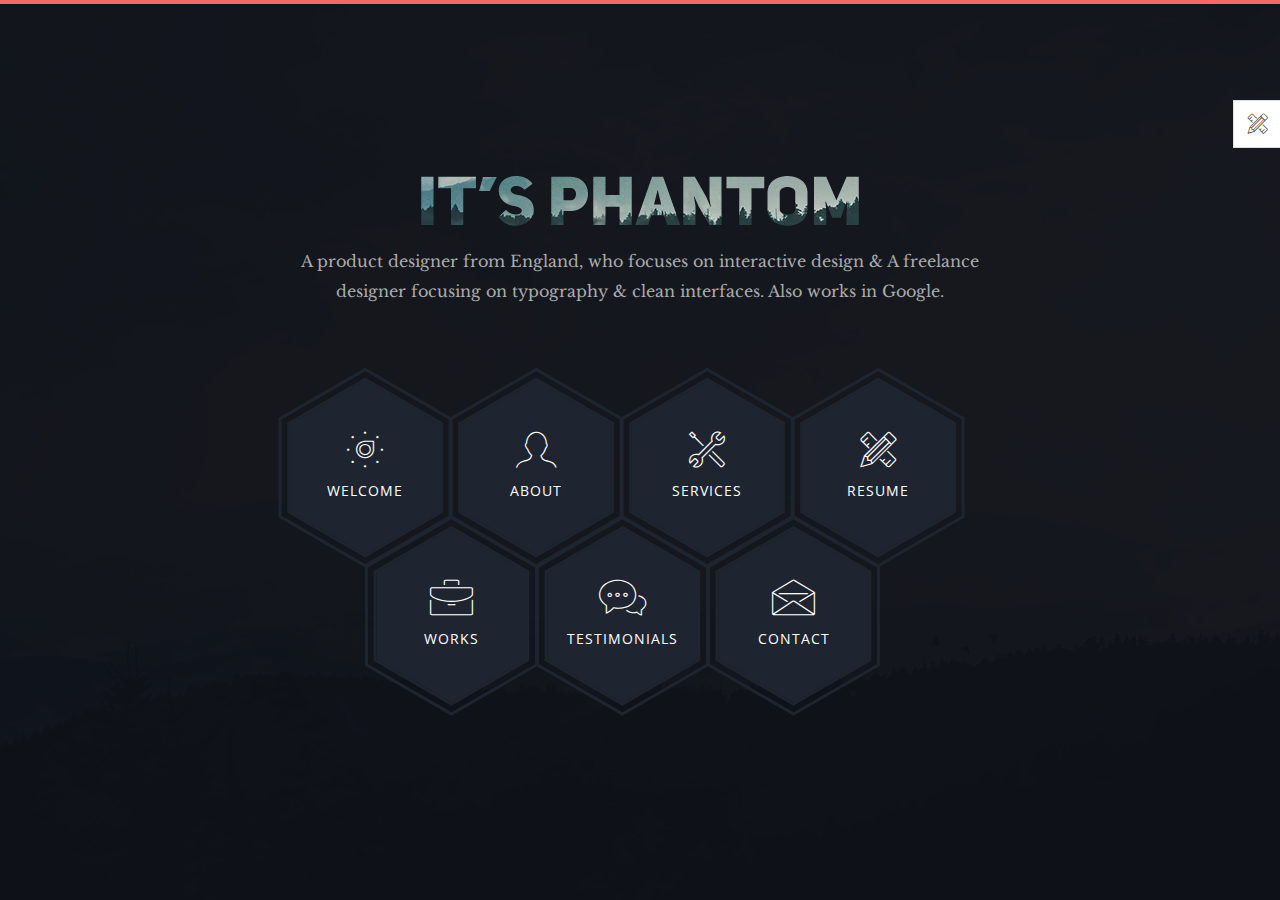
<file: y.html>
<!DOCTYPE html>
<html class="no-js" lang="">
    <head>
        <!-- meta charset -->
        <meta charset="utf-8">
        <!-- site title -->
        <title>Phantom | Personal Resume Template</title>
        <!-- meta description -->
        <meta name="description" content="">
        <!-- mobile viwport meta -->
        <meta name="viewport" content="width=device-width, initial-scale=1">
        <!-- fevicon -->
        <link rel="shortcut icon" type="image/x-icon" href="favicon.ico">
        
        <!-- ================================
        CSS Files
        ================================= -->
        <link href="https://fonts.googleapis.com/css?family=Libre+Baskerville:400,400i|Open+Sans:400,600,700,800" rel="stylesheet">
        <link rel="stylesheet" href="css/themefisher-fonts.min.css">
        <link rel="stylesheet" href="css/owl.carousel.min.css">
        <link rel="stylesheet" href="css/bootstrap.min.css">
        <link rel="stylesheet" href="css/main.css">
        <link rel="stylesheet" href="css/dark.css">
        <link id="color-changer" rel="stylesheet" href="css/colors/red.css">
    </head>

    <body class="dark">

        <div class="preloader">
            <div class="loading-mask"></div>
            <div class="loading-mask"></div>
            <div class="loading-mask"></div>
            <div class="loading-mask"></div>
            <div class="loading-mask"></div>
        </div>

        <div class="preview-wrapper">
            <div class="switcher-head">
                <span>Style Switcher</span>
                <div class="switcher-trigger tf-tools"></div>
            </div>

            <div class="switcher-body">
                <h4>Choose Color:</h4>
                <ul class="color-options list-none">
                    <li class="c0" data-color="red" title="Default">Default</li>
                    <li class="c1" data-color="blue" title="Red">Red</li>
                    <li class="c2" data-color="green" title="Green">Green</li>
                    <li class="c3" data-color="yellow" title="Blue">Blue</li>
                </ul>
            </div>
        </div>

        <main class="site-wrapper">
            <div class="pt-table">
                <div class="pt-tablecell page-home relative" style="background-image: url('img/banner.jpg');">
                    <div class="overlay"></div>

                    <div class="container">
                        <div class="row">
                            <div class="col-xs-12 col-md-offset-1 col-md-10 col-lg-offset-2 col-lg-8">
                                <div class="page-title home text-center">
                                    <img src="img/phantom.png" alt="">
                                    <p>A product designer from England, who focuses on interactive design &amp; A freelance designer focusing on typography &amp; clean interfaces. Also works in Google.</p>
                                </div>

                                <div class="hexagon-menu clear">
                                    <div class="hexagon-item">
                                        <div class="hex-item">
                                            <div></div>
                                            <div></div>
                                            <div></div>
                                        </div>
                                        <div class="hex-item">
                                            <div></div>
                                            <div></div>
                                            <div></div>
                                        </div>
                                        <a href="welcome.html" class="hex-content">
                                            <span class="hex-content-inner">
                                                <span class="icon">
                                                    <i class="tf-dial"></i>
                                                </span>
                                                <span class="title">Welcome</span>
                                            </span>
                                            <svg viewbox="0 0 173.20508075688772 200" height="200" width="174" version="1.1" xmlns="http://www.w3.org/2000/svg"><path d="M86.60254037844386 0L173.20508075688772 50L173.20508075688772 150L86.60254037844386 200L0 150L0 50Z" fill="#1e2530"></path></svg>
                                        </a>
                                    </div>
                                    <div class="hexagon-item">
                                        <div class="hex-item">
                                            <div></div>
                                            <div></div>
                                            <div></div>
                                        </div>
                                        <div class="hex-item">
                                            <div></div>
                                            <div></div>
                                            <div></div>
                                        </div>
                                        <a href="about.html" class="hex-content">
                                            <span class="hex-content-inner">
                                                <span class="icon">
                                                    <i class="tf-profile-male"></i>
                                                </span>
                                                <span class="title">About</span>
                                            </span>
                                            <svg viewbox="0 0 173.20508075688772 200" height="200" width="174" version="1.1" xmlns="http://www.w3.org/2000/svg"><path d="M86.60254037844386 0L173.20508075688772 50L173.20508075688772 150L86.60254037844386 200L0 150L0 50Z" fill="#1e2530"></path></svg>
                                        </a>
                                    </div>
                                    <div class="hexagon-item">
                                        <div class="hex-item">
                                            <div></div>
                                            <div></div>
                                            <div></div>
                                        </div>
                                        <div class="hex-item">
                                            <div></div>
                                            <div></div>
                                            <div></div>
                                        </div>
                                        <a href="services.html" class="hex-content">
                                            <span class="hex-content-inner">
                                                <span class="icon">
                                                    <i class="tf-tools-2"></i>
                                                </span>
                                                <span class="title">Services</span>
                                            </span>
                                            <svg viewbox="0 0 173.20508075688772 200" height="200" width="174" version="1.1" xmlns="http://www.w3.org/2000/svg"><path d="M86.60254037844386 0L173.20508075688772 50L173.20508075688772 150L86.60254037844386 200L0 150L0 50Z" fill="#1e2530"></path></svg>
                                        </a>    
                                    </div>
                                    <div class="hexagon-item">
                                        <div class="hex-item">
                                            <div></div>
                                            <div></div>
                                            <div></div>
                                        </div>
                                        <div class="hex-item">
                                            <div></div>
                                            <div></div>
                                            <div></div>
                                        </div>
                                        <a href="resume.html" class="hex-content">
                                            <span class="hex-content-inner">
                                                <span class="icon">
                                                    <i class="tf-tools"></i>
                                                </span>
                                                <span class="title">Resume</span>
                                            </span>
                                            <svg viewbox="0 0 173.20508075688772 200" height="200" width="174" version="1.1" xmlns="http://www.w3.org/2000/svg"><path d="M86.60254037844386 0L173.20508075688772 50L173.20508075688772 150L86.60254037844386 200L0 150L0 50Z" fill="#1e2530"></path></svg>
                                        </a>
                                    </div>
                                    <div class="hexagon-item">
                                        <div class="hex-item">
                                            <div></div>
                                            <div></div>
                                            <div></div>
                                        </div>
                                        <div class="hex-item">
                                            <div></div>
                                            <div></div>
                                            <div></div>
                                        </div>
                                        <a href="works.html" class="hex-content">
                                            <span class="hex-content-inner">
                                                <span class="icon">
                                                    <i class="tf-briefcase2"></i>
                                                </span>
                                                <span class="title">Works</span>
                                            </span>
                                            <svg viewbox="0 0 173.20508075688772 200" height="200" width="174" version="1.1" xmlns="http://www.w3.org/2000/svg"><path d="M86.60254037844386 0L173.20508075688772 50L173.20508075688772 150L86.60254037844386 200L0 150L0 50Z" fill="#1e2530"></path></svg>
                                        </a>
                                    </div>
                                    <div class="hexagon-item">
                                        <div class="hex-item">
                                            <div></div>
                                            <div></div>
                                            <div></div>
                                        </div>
                                        <div class="hex-item">
                                            <div></div>
                                            <div></div>
                                            <div></div>
                                        </div>
                                        <a href="testimonials.html" class="hex-content">
                                            <span class="hex-content-inner">
                                                <span class="icon">
                                                    <i class="tf-chat"></i>
                                                </span>
                                                <span class="title">Testimonials</span>
                                            </span>
                                            <svg viewbox="0 0 173.20508075688772 200" height="200" width="174" version="1.1" xmlns="http://www.w3.org/2000/svg"><path d="M86.60254037844386 0L173.20508075688772 50L173.20508075688772 150L86.60254037844386 200L0 150L0 50Z" fill="#1e2530"></path></svg>
                                        </a>
                                    </div>
                                    <div class="hexagon-item">
                                        <div class="hex-item">
                                            <div></div>
                                            <div></div>
                                            <div></div>
                                        </div>
                                        <div class="hex-item">
                                            <div></div>
                                            <div></div>
                                            <div></div>
                                        </div>
                                        <a href="contact.html" class="hex-content">
                                            <span class="hex-content-inner">
                                                <span class="icon">
                                                    <i class="tf-envelope2"></i>
                                                </span>
                                                <span class="title">Contact</span>
                                            </span>
                                            <svg viewbox="0 0 173.20508075688772 200" height="200" width="174" version="1.1" xmlns="http://www.w3.org/2000/svg"><path d="M86.60254037844386 0L173.20508075688772 50L173.20508075688772 150L86.60254037844386 200L0 150L0 50Z" fill="#1e2530"></path></svg>
                                        </a>
                                    </div>
                                </div> <!-- /.hexagon-menu -->

                            </div> <!-- /.col-xs-12 -->

                        </div> <!-- /.row -->
                    </div> <!-- /.container -->

                </div> <!-- /.pt-tablecell -->
            </div> <!-- /.pt-table -->
        </main> <!-- /.site-wrapper -->
        
        <!-- ================================
        JavaScript Libraries
        ================================= -->
        <script src="js/vendor/jquery-2.2.4.min.js"></script>
        <script src="js/vendor/bootstrap.min.js"></script>
        <!-- <script src="js/jquery.easing.min.js"></script> -->
        <script src="js/isotope.pkgd.min.js"></script>
        <script src="js/jquery.nicescroll.min.js"></script>
        <script src="js/owl.carousel.min.js"></script>
        <script src="js/jquery-validation.min.js"></script>
        <script src="js/form.min.js"></script>
        <script src="js/main.js"></script>
    </body>
</html>
</file>
<file: css/main.css>
/*------------------------------------------------
	Base Styles
-------------------------------------------------*/
body {
  font-family: "Libre Baskerville", serif;
  font-weight: 400;
  font-size: 16px;
  line-height: 30px;
  color: #ababab;
}

a {
  color: inherit;
  -webkit-transition: all 0.3s ease 0s;
  -moz-transition: all 0.3s ease 0s;
  -o-transition: all 0.3s ease 0s;
  transition: all 0.3s ease 0s;
}
a:hover, a:focus {
  color: #ababab;
  text-decoration: none;
  outline: 0 none;
}

h1, h2, h3,
h4, h5, h6 {
  color: #1e2530;
  font-family: "Open Sans", sans-serif;
  margin: 0;
  line-height: 1.3;
}

p {
  margin-bottom: 20px;
}
p:last-child {
  margin-bottom: 0;
}

/*
 * Selection color
 */
::-moz-selection {
  background-color: #FA6862;
  color: #fff;
}

::selection {
  background-color: #FA6862;
  color: #fff;
}

/*
 *  Reset bootstrap's default style
 */
.form-control::-webkit-input-placeholder,
::-webkit-input-placeholder {
  opacity: 1;
  color: inherit;
}

.form-control:-moz-placeholder,
:-moz-placeholder {
  /* Firefox 18- */
  opacity: 1;
  color: inherit;
}

.form-control::-moz-placeholder,
::-moz-placeholder {
  /* Firefox 19+ */
  opacity: 1;
  color: inherit;
}

.form-control:-ms-input-placeholder,
:-ms-input-placeholder {
  opacity: 1;
  color: inherit;
}

button, input, select,
textarea, label {
  font-weight: 400;
}

.btn {
  -webkit-transition: all 0.3s ease 0s;
  -moz-transition: all 0.3s ease 0s;
  -o-transition: all 0.3s ease 0s;
  transition: all 0.3s ease 0s;
}
.btn:hover, .btn:focus, .btn:active:focus {
  outline: 0 none;
}

.btn-primary {
  background-color: #FA6862;
  border: 0;
  font-family: "Open Sans", sans-serif;
  font-weight: 700;
  height: 48px;
  line-height: 50px;
  padding: 0 42px;
  text-transform: uppercase;
}
.btn-primary:hover, .btn-primary:focus, .btn-primary:active, .btn-primary:active:focus {
  background-color: #f9423a;
}

.btn-border {
  border: 1px solid #d7d8db;
  display: inline-block;
  padding: 7px;
}

/*
 *  CSS Helper Class
 */
.clear:before, .clear:after {
  content: " ";
  display: table;
}
.clear:after {
  clear: both;
}

.pt-table {
  display: table;
  width: 100%;
  height: -webkit-calc(100vh - 4px);
  height: -moz-calc(100vh - 4px);
  height: calc(100vh - 4px);
}

.pt-tablecell {
  display: table-cell;
  vertical-align: middle;
}

.overlay {
  position: absolute;
  left: 0;
  top: 0;
  width: 100%;
  height: 100%;
}

.relative {
  position: relative;
}

.primary,
.link:hover {
  color: #FA6862;
}

.no-gutter {
  margin-left: 0;
  margin-right: 0;
}
.no-gutter > [class^="col-"] {
  padding-left: 0;
  padding-right: 0;
}

.flex {
  display: -webkit-box;
  display: -webkit-flex;
  display: -moz-flex;
  display: -ms-flexbox;
  display: flex;
}

.flex-middle {
  -webkit-box-align: center;
  -ms-flex-align: center;
  -webkit-align-items: center;
  -moz-align-items: center;
  align-items: center;
}

.space-between {
  -webkit-box-pack: justify;
  -ms-flex-pack: justify;
  -webkit-justify-content: space-between;
  -moz-justify-content: space-between;
  justify-content: space-between;
}

.nicescroll-cursors {
  background: #FA6862 !important;
}

.preloader {
  bottom: 0;
  left: 0;
  position: fixed;
  right: 0;
  top: 0;
  z-index: 1000;
  display: -webkit-box;
  display: -webkit-flex;
  display: -moz-flex;
  display: -ms-flexbox;
  display: flex;
}
.preloader.active.hidden {
  display: none;
}

.loading-mask {
  background-color: #FA6862;
  height: 100%;
  left: 0;
  position: absolute;
  top: 0;
  width: 20%;
  -webkit-transition: all 0.6s cubic-bezier(0.61, 0, 0.6, 1) 0s;
  -moz-transition: all 0.6s cubic-bezier(0.61, 0, 0.6, 1) 0s;
  -o-transition: all 0.6s cubic-bezier(0.61, 0, 0.6, 1) 0s;
  transition: all 0.6s cubic-bezier(0.61, 0, 0.6, 1) 0s;
}
.loading-mask:nth-child(2) {
  left: 20%;
  -webkit-transition-delay: 0.1s;
  -moz-transition-delay: 0.1s;
  -o-transition-delay: 0.1s;
  transition-delay: 0.1s;
}
.loading-mask:nth-child(3) {
  left: 40%;
  -webkit-transition-delay: 0.2s;
  -moz-transition-delay: 0.2s;
  -o-transition-delay: 0.2s;
  transition-delay: 0.2s;
}
.loading-mask:nth-child(4) {
  left: 60%;
  -webkit-transition-delay: 0.3s;
  -moz-transition-delay: 0.3s;
  -o-transition-delay: 0.3s;
  transition-delay: 0.3s;
}
.loading-mask:nth-child(5) {
  left: 80%;
  -webkit-transition-delay: 0.4s;
  -moz-transition-delay: 0.4s;
  -o-transition-delay: 0.4s;
  transition-delay: 0.4s;
}

.preloader.active.done {
  z-index: 0;
}
.preloader.active .loading-mask {
  width: 0;
}

/*------------------------------------------------
	Start Styling
-------------------------------------------------*/
.site-wrapper {
  border-top: 4px solid #FA6862;
}

.page-close {
  font-size: 30px;
  position: absolute;
  right: 30px;
  top: 30px;
  z-index: 100;
}

.page-title {
  margin-bottom: 75px;
}
.page-title img {
  margin-bottom: 20px;
}
.page-title h2 {
  font-size: 68px;
  margin-bottom: 25px;
  position: relative;
  z-index: 0;
  font-weight: 900;
  text-transform: uppercase;
}
.page-title p {
  font-size: 16px;
}
.page-title .title-bg {
  color: rgba(30, 37, 48, 0.07);
  font-size: 158px;
  left: 0;
  letter-spacing: 10px;
  line-height: 0.7;
  position: absolute;
  right: 0;
  top: 50%;
  z-index: -1;
  -webkit-transform: translateY(-50%);
  -moz-transform: translateY(-50%);
  -ms-transform: translateY(-50%);
  -o-transform: translateY(-50%);
  transform: translateY(-50%);
}

.section-title {
  margin-bottom: 20px;
}
.section-title h3 {
  display: inline-block;
  position: relative;
}
.section-title h3::before, .section-title h3::after {
  content: "";
  height: 2px;
  position: absolute;
  bottom: 8px;
  left: -webkit-calc(100% + 14px);
  left: -moz-calc(100% + 14px);
  left: calc(100% + 14px);
}
.section-title h3::before {
  background-color: #1e2530;
  width: 96px;
  bottom: 14px;
}
.section-title h3::after {
  background-color: #FA6862;
  width: 73px;
}
.section-title.light h3 {
  color: #fff;
}
.section-title.light h3::before {
  background-color: #fff;
}

.page-nav {
  bottom: 40px;
  left: 0;
  position: absolute;
  right: 0;
}
.page-nav span {
  font-family: "Open Sans", sans-serif;
  font-size: 14px;
  font-weight: 500;
  line-height: 0.9;
  text-transform: uppercase;
}

/*------------------------------------------------
    Home Page
-------------------------------------------------*/
.page-home {
  background-position: center center;
  background-repeat: no-repeat;
  background-size: cover;
  vertical-align: middle;
}
.page-home .overlay {
  background-color: rgba(255, 255, 255, 0.93);
}

/* End of container */
.hexagon-item {
  cursor: pointer;
  width: 200px;
  height: 173.20508px;
  float: left;
  margin-left: -29px;
  z-index: 0;
  position: relative;
  -webkit-transform: rotate(30deg);
  -moz-transform: rotate(30deg);
  -ms-transform: rotate(30deg);
  -o-transform: rotate(30deg);
  transform: rotate(30deg);
}
.hexagon-item:first-child {
  margin-left: 0;
}
.hexagon-item:hover {
  z-index: 1;
}
.hexagon-item:hover .hex-item:last-child {
  opacity: 1;
  -webkit-transform: scale(1.3);
  -moz-transform: scale(1.3);
  -ms-transform: scale(1.3);
  -o-transform: scale(1.3);
  transform: scale(1.3);
}
.hexagon-item:hover .hex-item:first-child {
  opacity: 1;
  -webkit-transform: scale(1.2);
  -moz-transform: scale(1.2);
  -ms-transform: scale(1.2);
  -o-transform: scale(1.2);
  transform: scale(1.2);
}
.hexagon-item:hover .hex-item:first-child div:before,
.hexagon-item:hover .hex-item:first-child div:after {
  height: 15px;
}
.hexagon-item:hover .hex-item div::before,
.hexagon-item:hover .hex-item div::after {
  background-color: #FA6862;
}
.hexagon-item:hover .hex-content svg {
  -webkit-transform: scale(0.97);
  -moz-transform: scale(0.97);
  -ms-transform: scale(0.97);
  -o-transform: scale(0.97);
  transform: scale(0.97);
}

.page-home .hexagon-item:nth-last-child(1),
.page-home .hexagon-item:nth-last-child(2),
.page-home .hexagon-item:nth-last-child(3) {
  -webkit-transform: rotate(30deg) translate(87px, -80px);
  -moz-transform: rotate(30deg) translate(87px, -80px);
  -ms-transform: rotate(30deg) translate(87px, -80px);
  -o-transform: rotate(30deg) translate(87px, -80px);
  transform: rotate(30deg) translate(87px, -80px);
}

.hex-item {
  position: absolute;
  top: 0;
  left: 50px;
  width: 100px;
  height: 173.20508px;
}
.hex-item:first-child {
  z-index: 0;
  -webkit-transform: scale(0.9);
  -moz-transform: scale(0.9);
  -ms-transform: scale(0.9);
  -o-transform: scale(0.9);
  transform: scale(0.9);
  -webkit-transition: all 0.3s cubic-bezier(0.165, 0.84, 0.44, 1);
  -moz-transition: all 0.3s cubic-bezier(0.165, 0.84, 0.44, 1);
  -o-transition: all 0.3s cubic-bezier(0.165, 0.84, 0.44, 1);
  transition: all 0.3s cubic-bezier(0.165, 0.84, 0.44, 1);
}
.hex-item:last-child {
  transition: all 0.3s cubic-bezier(0.19, 1, 0.22, 1);
  z-index: 1;
}
.hex-item div {
  box-sizing: border-box;
  position: absolute;
  top: 0;
  width: 100px;
  height: 173.20508px;
  -webkit-transform-origin: center center;
  -moz-transform-origin: center center;
  -ms-transform-origin: center center;
  -o-transform-origin: center center;
  transform-origin: center center;
}
.hex-item div::before, .hex-item div::after {
  background-color: #1e2530;
  content: "";
  position: absolute;
  width: 100%;
  height: 3px;
  -webkit-transition: all 0.3s cubic-bezier(0.165, 0.84, 0.44, 1) 0s;
  -moz-transition: all 0.3s cubic-bezier(0.165, 0.84, 0.44, 1) 0s;
  -o-transition: all 0.3s cubic-bezier(0.165, 0.84, 0.44, 1) 0s;
  transition: all 0.3s cubic-bezier(0.165, 0.84, 0.44, 1) 0s;
}
.hex-item div:before {
  top: 0;
}
.hex-item div:after {
  bottom: 0;
}
.hex-item div:nth-child(1) {
  -webkit-transform: rotate(0deg);
  -moz-transform: rotate(0deg);
  -ms-transform: rotate(0deg);
  -o-transform: rotate(0deg);
  transform: rotate(0deg);
}
.hex-item div:nth-child(2) {
  -webkit-transform: rotate(60deg);
  -moz-transform: rotate(60deg);
  -ms-transform: rotate(60deg);
  -o-transform: rotate(60deg);
  transform: rotate(60deg);
}
.hex-item div:nth-child(3) {
  -webkit-transform: rotate(120deg);
  -moz-transform: rotate(120deg);
  -ms-transform: rotate(120deg);
  -o-transform: rotate(120deg);
  transform: rotate(120deg);
}

.hex-content {
  color: #fff;
  display: block;
  height: 180px;
  margin: 0 auto;
  position: relative;
  text-align: center;
  transform: rotate(-30deg);
  width: 156px;
}
.hex-content .hex-content-inner {
  left: 50%;
  margin: -3px 0 0 2px;
  position: absolute;
  top: 50%;
  -webkit-transform: translate(-50%, -50%);
  -moz-transform: translate(-50%, -50%);
  -ms-transform: translate(-50%, -50%);
  -o-transform: translate(-50%, -50%);
  transform: translate(-50%, -50%);
}
.hex-content .icon {
  display: block;
  font-size: 36px;
  line-height: 30px;
  margin-bottom: 11px;
}
.hex-content .title {
  display: block;
  font-family: "Open Sans", sans-serif;
  font-size: 14px;
  letter-spacing: 1px;
  line-height: 24px;
  text-transform: uppercase;
}
.hex-content svg {
  left: -7px;
  position: absolute;
  top: -13px;
  transform: scale(0.87);
  z-index: -1;
  -webkit-transition: all 0.3s cubic-bezier(0.165, 0.84, 0.44, 1) 0s;
  -moz-transition: all 0.3s cubic-bezier(0.165, 0.84, 0.44, 1) 0s;
  -o-transition: all 0.3s cubic-bezier(0.165, 0.84, 0.44, 1) 0s;
  transition: all 0.3s cubic-bezier(0.165, 0.84, 0.44, 1) 0s;
}
.hex-content:hover {
  color: #fff;
}

/*------------------------------------------------
    Welcome Page
-------------------------------------------------*/
.author-image-large {
  position: absolute;
  right: 0;
  top: 0;
}
.author-image-large img {
  height: -webkit-calc(100vh - 4px);
  height: -moz-calc(100vh - 4px);
  height: calc(100vh - 4px);
}

/*------------------------------------------------
    About Page
-------------------------------------------------*/
.about-author {
  margin-bottom: 23px;
  -webkit-box-align: center;
  -ms-flex-align: center;
  -webkit-align-items: center;
  -moz-align-items: center;
  align-items: center;
  display: -webkit-box;
  display: -webkit-flex;
  display: -moz-flex;
  display: -ms-flexbox;
  display: flex;
}
.about-author .author-thumb {
  background-color: #fff;
  border: 5px solid #1e2530;
  margin-right: 30px;
  padding: 5px;
}
.about-author .author-thumb img {
  border: 2px solid #1e2530;
  width: 145px;
}
.about-author .author-desc p {
  color: #1e2530;
  font-family: "Open Sans", sans-serif;
  letter-spacing: 1px;
  margin-bottom: 4px;
  text-transform: uppercase;
}
.about-author .author-desc b {
  font-family: "Open Sans", sans-serif;
}

.progress {
  background-color: #1e2530;
  border-radius: 2px;
  height: auto;
  min-height: 45px;
  -webkit-box-align: center;
  -ms-flex-align: center;
  -webkit-align-items: center;
  -moz-align-items: center;
  align-items: center;
  display: -webkit-box;
  display: -webkit-flex;
  display: -moz-flex;
  display: -ms-flexbox;
  display: flex;
}
.progress > div {
  color: #fff;
  font-family: "Open Sans", sans-serif;
  font-size: 12px;
  letter-spacing: 1px;
}
.progress .skill-name {
  border-right: 2px solid #2e333a;
  min-width: 160px;
  text-align: center;
  text-transform: uppercase;
}
.progress .skill-bar {
  background-color: #07080b;
  border-radius: 15px;
  margin: 0 15px;
  -webkit-box-flex: 1;
  -webkit-flex-grow: 1;
  -moz-flex-grow: 1;
  -ms-flex-positive: 1;
  flex-grow: 1;
}
.progress .bar {
  background-color: #FA6862;
  border-radius: 10px;
  height: 8px;
  width: 0;
}
.progress .skill-lavel {
  border-left: 2px solid #2e333a;
  min-width: 70px;
  text-align: center;
  -webkit-box-align: end;
  -ms-flex-align: end;
  -webkit-align-items: flex-end;
  -moz-align-items: flex-end;
  align-items: flex-end;
  -webkit-transition: all 0.3s ease 0s;
  -moz-transition: all 0.3s ease 0s;
  -o-transition: all 0.3s ease 0s;
  transition: all 0.3s ease 0s;
}

.filter {
  margin-bottom: 30px;
}
.filter a {
  border-bottom: 2px solid transparent;
}
.filter .active {
  color: #FA6862;
  border-bottom-color: #FA6862;
}

.works-item {
  font-family: "Open Sans", sans-serif;
  margin-bottom: 30px;
  position: relative;
}
.works-item img {
  width: 100%;
}
.works-item .overlay {
  background-color: rgba(30, 37, 48, 0.96);
  position: absolute;
  left: 0;
  top: 0;
  height: 100%;
  width: 100%;
  -webkit-transition: all 0.3s ease 0s;
  -moz-transition: all 0.3s ease 0s;
  -o-transition: all 0.3s ease 0s;
  transition: all 0.3s ease 0s;
  -webkit-transform: scale(0);
  -moz-transform: scale(0);
  -ms-transform: scale(0);
  -o-transform: scale(0);
  transform: scale(0);
}
.works-item .overlay::before {
  border: 1px solid #fff;
  bottom: 15px;
  content: "";
  left: 15px;
  position: absolute;
  right: 15px;
  top: 15px;
}
.works-item .works-inner {
  left: 50%;
  position: absolute;
  text-align: center;
  top: 50%;
  white-space: nowrap;
  -webkit-transition: all 0.3s ease 0s;
  -moz-transition: all 0.3s ease 0s;
  -o-transition: all 0.3s ease 0s;
  transition: all 0.3s ease 0s;
  -webkit-transform: translate3d(0px, 0px, 0px) scale(0);
  -moz-transform: translate3d(0px, 0px, 0px) scale(0);
  -ms-transform: translate3d(0px, 0px, 0px) scale(0);
  -o-transform: translate3d(0px, 0px, 0px) scale(0);
  transform: translate3d(0px, 0px, 0px) scale(0);
}
.works-item h4 {
  color: #FA6862;
  font-weight: 700;
  text-transform: uppercase;
}
.works-item p {
  color: #fff;
  font-size: 12px;
  font-weight: 400;
}
.works-item:hover .overlay {
  -webkit-transform: scale(1);
  -moz-transform: scale(1);
  -ms-transform: scale(1);
  -o-transform: scale(1);
  transform: scale(1);
}
.works-item:hover .works-inner {
  -webkit-transform: translate(-50%, -50%) scale(1);
  -moz-transform: translate(-50%, -50%) scale(1);
  -ms-transform: translate(-50%, -50%) scale(1);
  -o-transform: translate(-50%, -50%) scale(1);
  transform: translate(-50%, -50%) scale(1);
}

.history-block {
  background-color: #1e2530;
  position: relative;
}
.history-block .section-title {
  background-color: #1e2530;
  border-bottom: 1px solid #293342;
  left: 0;
  margin-bottom: 0;
  padding: 15px 34px 14px;
  position: absolute;
  right: 0;
  top: 0;
  z-index: 1;
}

.nicescroll-rails {
  z-index: 2;
}

.history-scroller {
  padding-top: 82px;
  max-height: 377px;
}

.history-item {
  display: table;
  font-family: "Open Sans", sans-serif;
  padding-left: 32px;
  margin-bottom: 20px;
  width: 100%;
}
.history-item > * {
  display: table-cell;
  vertical-align: middle;
}
.history-item .history-icon {
  padding-right: 25px;
  position: relative;
  width: 66px;
}
.history-item .history-icon i {
  font-size: 18px;
  position: absolute;
  top: 50%;
  left: -webkit-calc(50% - 12.5px);
  left: -moz-calc(50% - 12.5px);
  left: calc(50% - 12.5px);
  transform: translate(-50%, -50%);
}
.history-item h5 {
  color: #fff;
  font-size: 16px;
  font-weight: 600;
  letter-spacing: 0.96px;
  text-transform: uppercase;
}
.history-item span {
  color: #aaaaaa;
  font-size: 12px;
}

.history-hex {
  display: block;
  position: relative;
  width: 66px;
  height: 38.11px;
  background-color: #293342;
  margin: 19.05px 0;
}
.history-hex::before, .history-hex::after {
  content: "";
  position: absolute;
  width: 0;
  border-left: 33px solid transparent;
  border-right: 33px solid transparent;
}
.history-hex::before {
  bottom: 100%;
  border-bottom: 19.05px solid #293342;
}
.history-hex::after {
  top: 100%;
  width: 0;
  border-top: 19.05px solid #293342;
}

.service-hex {
  float: left;
  position: relative;
  width: 20%;
  z-index: 1;
}
.service-hex svg {
  -webkit-transform: scale(1.08);
  -moz-transform: scale(1.08);
  -ms-transform: scale(1.08);
  -o-transform: scale(1.08);
  transform: scale(1.08);
  -webkit-transition: all 0.4s ease 0s;
  -moz-transition: all 0.4s ease 0s;
  -o-transition: all 0.4s ease 0s;
  transition: all 0.4s ease 0s;
}
.service-hex .st0 {
  stroke: #1e2530;
  fill: #fff;
  -webkit-transition: all 0.4s ease 0s;
  -moz-transition: all 0.4s ease 0s;
  -o-transition: all 0.4s ease 0s;
  transition: all 0.4s ease 0s;
}
.service-hex .st1 {
  fill: #1e2530;
  -webkit-transition: all 0.4s ease 0s;
  -moz-transition: all 0.4s ease 0s;
  -o-transition: all 0.4s ease 0s;
  transition: all 0.4s ease 0s;
}
.service-hex .content {
  color: #fff;
  left: 50%;
  position: absolute;
  text-align: center;
  top: 50%;
  width: 100%;
  -webkit-transform: translate(-50%, -50%);
  -moz-transform: translate(-50%, -50%);
  -ms-transform: translate(-50%, -50%);
  -o-transform: translate(-50%, -50%);
  transform: translate(-50%, -50%);
}
.service-hex .icon {
  font-size: 30px;
  margin-bottom: 9px;
}
.service-hex h4 {
  color: #fff;
  font-size: 16px;
  margin-bottom: 20px;
}
.service-hex p {
  font-size: 14px;
  height: 0;
  line-height: 24px;
  overflow: hidden;
  -webkit-transition: all 0.4s ease 0s;
  -moz-transition: all 0.4s ease 0s;
  -o-transition: all 0.4s ease 0s;
  transition: all 0.4s ease 0s;
}
.service-hex:hover {
  z-index: 2;
}
.service-hex:hover svg {
  -webkit-transform: scale(1.5);
  -moz-transform: scale(1.5);
  -ms-transform: scale(1.5);
  -o-transform: scale(1.5);
  transform: scale(1.5);
}
.service-hex:hover .st1 {
  fill: #FA6862;
}
.service-hex:hover .content {
  width: 135%;
}
.service-hex:hover p {
  height: 72px;
}

.testimonials .item {
  padding-top: 33px;
}
.testimonials .thumb {
  float: left;
  margin-top: -33px;
}
.testimonials .thumb img {
  width: auto;
}
.testimonials .text {
  border: 1px solid #cecece;
  font-size: 14px;
  font-style: italic;
  line-height: 24px;
  margin-left: 50px;
  padding: 27px 30px 29px 142px;
}
.testimonials figcaption {
  font-family: "Open Sans", sans-serif;
  font-size: 16px;
  font-weight: 700;
  padding-top: 15px;
  text-align: center;
}
.testimonials h4 {
  font-family: "Open Sans", sans-serif;
  font-weight: 700;
}
.testimonials span {
  font-size: 12px;
}
.testimonials .owl-item:nth-child(2n) .thumb {
  float: right;
}
.testimonials .owl-item:nth-child(2n) .text {
  margin-left: 0;
  margin-right: 50px;
  padding: 27px 142px 29px 30px;
}
.testimonials .owl-dots {
  text-align: center;
}
.testimonials .owl-dot {
  border: 2px solid #1e2530;
  border-radius: 15px;
  display: inline-block;
  height: 11px;
  margin: 0 4px;
  width: 11px;
  -webkit-transition: all 0.3s ease 0s;
  -moz-transition: all 0.3s ease 0s;
  -o-transition: all 0.3s ease 0s;
  transition: all 0.3s ease 0s;
}
.testimonials .owl-dot.active {
  border-color: #FA6862;
}

.tm-hex {
  position: relative;
  width: 170px;
  height: 98.15px;
  margin: 49.07px 0;
  background-size: auto 182.4427px;
  background-position: center;
  border-left: solid 6px #1e2530;
  border-right: solid 6px #1e2530;
}
.tm-hex::after {
  content: "";
  position: absolute;
  top: 3.4641px;
  left: 0;
  width: 158.0000px;
  height: 91.2213px;
  z-index: 2;
  background: inherit;
}
.tm-hex .hexTop,
.tm-hex .hexBottom {
  position: absolute;
  z-index: 1;
  width: 120.21px;
  height: 120.21px;
  overflow: hidden;
  background: inherit;
  left: 18.90px;
  -webkit-transform: scaleY(0.5774) rotate(-45deg);
  -moz-transform: scaleY(0.5774) rotate(-45deg);
  -ms-transform: scaleY(0.5774) rotate(-45deg);
  -o-transform: scaleY(0.5774) rotate(-45deg);
  transform: scaleY(0.5774) rotate(-45deg);
}
.tm-hex .hexTop::before, .tm-hex .hexTop::after,
.tm-hex .hexBottom::before,
.tm-hex .hexBottom::after {
  content: "";
  position: absolute;
  width: 158.0000px;
  height: 91.22134253196087px;
  background: inherit;
  -webkit-transform-origin: 0 0;
  -moz-transform-origin: 0 0;
  -ms-transform-origin: 0 0;
  -o-transform-origin: 0 0;
  transform-origin: 0 0;
  -webkit-transform: rotate(45deg) scaleY(1.7321) translateY(-45.6107px);
  -moz-transform: rotate(45deg) scaleY(1.7321) translateY(-45.6107px);
  -ms-transform: rotate(45deg) scaleY(1.7321) translateY(-45.6107px);
  -o-transform: rotate(45deg) scaleY(1.7321) translateY(-45.6107px);
  transform: rotate(45deg) scaleY(1.7321) translateY(-45.6107px);
}
.tm-hex .hexTop {
  top: -60.1041px;
  border-top: solid 8.4853px #1e2530;
  border-right: solid 8.4853px #1e2530;
}
.tm-hex .hexTop::after {
  background-position: center top;
}
.tm-hex .hexBottom {
  bottom: -60.1041px;
  border-bottom: solid 8.4853px #1e2530;
  border-left: solid 8.4853px #1e2530;
}
.tm-hex .hexBottom::after {
  background-position: center bottom;
}

.contact-block {
  margin-bottom: 30px;
}
.contact-block:last-child {
  margin-bottom: 0;
}
.contact-block .media-left {
  font-size: 40px;
  max-width: 50px;
  min-width: 50px;
  padding-right: 0;
  text-align: center;
}
.contact-block .media-body {
  padding-left: 30px;
}
.contact-block h4 {
  font-size: 18px;
  text-transform: uppercase;
  font-weight: 600;
}
.contact-block p {
  font-weight: 400;
  font-size: 15px;
}

.contact-social {
  list-style: outside none none;
  margin: 0;
  padding: 0;
}
.contact-social li {
  display: inline-block;
  position: relative;
  width: 50px;
}
.contact-social li a {
  color: #fff;
  display: block;
  font-size: 40px;
  height: 50px;
  left: 50%;
  line-height: 50px;
  position: absolute;
  text-align: center;
  top: 50%;
  width: 43px;
  -webkit-transform: translate(-50%, -50%);
  -moz-transform: translate(-50%, -50%);
  -ms-transform: translate(-50%, -50%);
  -o-transform: translate(-50%, -50%);
  transform: translate(-50%, -50%);
}
.contact-social li:hover span {
  background-color: #FA6862;
}
.contact-social li:hover span::before {
  border-bottom-color: #FA6862;
}
.contact-social li:hover span::after {
  border-top-color: #FA6862;
}

.contact-social-hex {
  display: block;
  position: relative;
  width: 43px;
  height: 24.83px;
  background-color: #1e2530;
  margin: 12.41px 0;
  -webkit-transition: all 0.3s ease 0s;
  -moz-transition: all 0.3s ease 0s;
  -o-transition: all 0.3s ease 0s;
  transition: all 0.3s ease 0s;
}
.contact-social-hex::before, .contact-social-hex::after {
  content: "";
  position: absolute;
  width: 0;
  border-left: 21.5px solid transparent;
  border-right: 21.5px solid transparent;
  -webkit-transition: all 0.3s ease 0s;
  -moz-transition: all 0.3s ease 0s;
  -o-transition: all 0.3s ease 0s;
  transition: all 0.3s ease 0s;
}
.contact-social-hex::before {
  bottom: 100%;
  border-bottom: 12.41px solid #1e2530;
}
.contact-social-hex::after {
  top: 100%;
  width: 0;
  border-top: 12.41px solid #1e2530;
}
.contact-social-hex:hover::after {
  border-bottom-color: #FA6862;
}
.contact-social-hex:hover::before {
  border-top-color: #FA6862;
}

.contact-form .input-field {
  margin-bottom: 10px;
}
.contact-form .input-field.name {
  margin-right: 5px;
}
.contact-form .input-field.email {
  margin-left: 5px;
}
.contact-form .input-field label.error {
  color: #ff0000;
  font-size: 13px;
  margin: 0;
}
.contact-form .input-icon {
  background-color: #1e2530;
  border-radius: 3px 0 0 3px;
  border-right: 1px solid rgba(255, 255, 255, 0.2);
  line-height: 48px;
  min-width: 53px;
  text-align: center;
  left: 0;
  line-height: 48px;
  min-width: 53px;
  position: absolute;
  top: 0;
}
.contact-form .form-control {
  background-color: #1e2530;
  color: #bcbcbc;
  border: 0 none;
  border-radius: 3px;
  height: 48px;
  padding-left: 70px;
  width: 100%;
  font-family: "Open Sans", sans-serif;
}
.contact-form .form-control:focus {
  box-shadow: none;
  color: #fff;
}
.contact-form textarea.form-control {
  border-radius: 3px;
  height: 120px;
  padding: 15px 10px 15px 70px;
}
.contact-form .message .input-icon {
  position: absolute;
  left: 0;
  top: 0;
}

.msg-success,
.msg-failed {
  display: none;
  margin-top: 15px;
}

.msg-success {
  color: #FA6862;
}

.pt-table.desktop-768 .pt-tablecell {
  padding-bottom: 110px;
  padding-top: 60px;
}
.pt-table.desktop-768 .pt-tablecell .page-nav {
  bottom: 40px;
}

/* =================================== */
/*  Color Switcher
/* =================================== */
.preview-wrapper {
  background-color: #fff;
  border: 1px solid #ddd;
  border-right: 0;
  color: #333;
  height: 200px;
  right: 0px;
  position: fixed;
  top: 100px;
  width: 260px;
  z-index: 1200;
  -webkit-transition: all 0.4s ease-in-out 0s;
  -moz-transition: all 0.4s ease-in-out 0s;
  -o-transition: all 0.4s ease-in-out 0s;
  transition: all 0.4s ease-in-out 0s;
  transform: translateX(100%);
}

.preview-wrapper.extend {
  -webkit-transform: translateX(0px);
  -moz-transform: translateX(0px);
  -ms-transform: translateX(0px);
  -o-transform: translateX(0px);
  transform: translateX(0px);
}

.switcher-head {
  color: #333;
  font-size: 18px;
  font-weight: 600;
  height: 46px;
  line-height: 46px;
  position: relative;
}

.switcher-head span {
  border-bottom: 2px solid #eeeeee;
  display: block;
  margin: 0 20px;
}

.switcher-trigger {
  background-color: #fff;
  border: 1px solid #ddd;
  border-right: 0;
  cursor: pointer;
  font-size: 20px;
  height: 48px;
  left: -48px;
  line-height: 46px;
  position: absolute;
  text-align: center;
  top: -1px;
  width: 48px;
}

.switcher-body {
  background-color: #fff;
  height: -webkit-calc(100% - 50px);
  height: calc(100% - 50px);
  left: 0;
  padding: 20px;
  position: fixed;
  right: 0;
  top: 47px;
  outline: none;
}

.switcher-body h4 {
  font-size: 16px;
  margin-bottom: 10px;
}

.switcher-body select {
  border: 1px solid #e5e5e5;
  height: 40px;
  margin-bottom: 20px;
  width: 100%;
  -webklit--appearance: none;
  -moz-appearance: none;
  appearance: none;
}

.color-options {
  margin-bottom: 10px;
  padding: 0;
}

.color-options li {
  display: inline-block;
  background-color: #e6ae03;
  height: 30px;
  margin-bottom: 10px;
  margin-right: 6px;
  text-indent: -9999em;
  width: 30px;
  cursor: pointer;
}

.color-options li.c0 {
  background-color: #FA6862;
}

.color-options li.c1 {
  background-color: #02B7CE;
}

.color-options li.c2 {
  background-color: #86A438;
}

.color-options li.c3 {
  background-color: #F3A36D;
}

.pattern-options li {
  font-family: "Roboto", sans-serif;
  border: 1px solid #cccccc;
  cursor: pointer;
  float: left;
  height: 40px;
  margin: 0 10px 10px 0;
  text-transform: capitalize;
  width: 50px;
}

.pattern-options li:last-child {
  border: 0 none;
  height: auto;
  padding-top: 8px;
  width: auto;
}

.pattern-options li img {
  width: 100%;
  height: 100%;
}

/*------------------------------------------------
	Responsive Media Queries
-------------------------------------------------*/
/*============================================================
	Macbook pro 13 inch
==============================================================*/
/*============================================================
	For Small Desktop / tablet landscape
==============================================================*/
@media (min-width: 980px) and (max-width: 1150px) {
  .author-image-large img {
    height: -webkit-calc(80vh - 4px);
    height: -moz-calc(80vh - 4px);
    height: calc(80vh - 4px);
  }

  .testimonials .thumb {
    margin-top: -8px;
  }
}
/*============================================================
	Tablet (Portrait) Design for a width of 768px
==============================================================*/
@media (min-width: 768px) and (max-width: 979px) {
  body {
    overflow-x: hidden;
  }

  .page-title h2 {
    font-size: 40px;
  }
  .page-title .title-bg {
    font-size: 100px;
  }

  .author-image-large {
    position: static;
    margin-bottom: 50px;
  }
  .author-image-large img {
    display: block;
    height: auto;
    margin: 0 auto;
    width: 50%;
  }

  .about-author + p {
    margin-bottom: 50px;
  }

  .service-hex {
    width: 33.3333%;
  }
  .service-hex:hover {
    z-index: 2;
  }
  .service-hex:hover svg {
    -webkit-transform: scale(1.5);
    -moz-transform: scale(1.5);
    -ms-transform: scale(1.5);
    -o-transform: scale(1.5);
    transform: scale(1.5);
  }
  .service-hex:hover .content {
    width: 105%;
  }
  .service-hex:nth-child(4), .service-hex:nth-child(5) {
    -webkit-transform: translate(50%, -15%);
    -moz-transform: translate(50%, -15%);
    -ms-transform: translate(50%, -15%);
    -o-transform: translate(50%, -15%);
    transform: translate(50%, -15%);
  }

  .testimonials .item {
    padding-top: 45px;
  }
  .testimonials .thumb {
    margin-top: -45px;
  }

  .history-item .history-text {
    padding-right: 15px;
  }
}
/*============================================================
	Mobile (Portrait) Design for a width of 320px
==============================================================*/
@media only screen and (max-width: 767px) {
  body {
    overflow-x: hidden;
  }

  .pt-table {
    height: auto;
  }

  .pt-table,
  .pt-tablecell {
    display: block;
  }

  .page-title {
    margin-bottom: 45px;
  }
  .page-title h2 {
    font-size: 35px;
  }
  .page-title .title-bg {
    font-size: 50px;
  }

  .hexagon-item {
    float: none;
    margin: 0 auto 50px;
  }
  .hexagon-item:first-child {
    margin-left: auto;
  }

  .page-home .hexagon-item:nth-last-child(1),
  .page-home .hexagon-item:nth-last-child(2),
  .page-home .hexagon-item:nth-last-child(3) {
    -webkit-transform: rotate(30deg) translate(0px, 0px);
    -moz-transform: rotate(30deg) translate(0px, 0px);
    -ms-transform: rotate(30deg) translate(0px, 0px);
    -o-transform: rotate(30deg) translate(0px, 0px);
    transform: rotate(30deg) translate(0px, 0px);
  }

  .author-image-large {
    position: static;
    margin-bottom: 50px;
  }
  .author-image-large img {
    display: block;
    height: auto;
    margin: 0 auto;
    width: 50%;
  }

  .about-author {
    display: block;
  }
  .about-author .author-thumb {
    border: 0 none;
    margin-bottom: 15px;
    margin-right: 0;
    padding: 0;
  }
  .about-author .author-desc b {
    display: block;
  }
  .about-author + p {
    margin-bottom: 50px;
  }

  .progress {
    display: block;
  }
  .progress .skill-name {
    border-right: 0;
    margin: 0 15px;
    min-width: auto;
    text-align: left;
  }
  .progress .skill-lavel {
    border-left: 0;
    margin: 0 15px;
    min-width: auto;
    text-align: left;
  }

  .service-hex {
    float: none;
    margin: 0 auto 40px;
    width: 60%;
  }
  .service-hex:last-child {
    margin-bottom: 0;
  }
  .service-hex:hover svg {
    -webkit-transform: scale(1.8);
    -moz-transform: scale(1.8);
    -ms-transform: scale(1.8);
    -o-transform: scale(1.8);
    transform: scale(1.8);
  }
  .service-hex:hover .content {
    width: 120%;
  }

  .history-block {
    margin-bottom: 30px;
  }

  .testimonials .thumb {
    float: none;
    margin: 0 0 30px 0;
    -webkit-box-align: center;
    -ms-flex-align: center;
    -webkit-align-items: center;
    -moz-align-items: center;
    align-items: center;
    display: -webkit-box;
    display: -webkit-flex;
    display: -moz-flex;
    display: -ms-flexbox;
    display: flex;
  }
  .testimonials figcaption {
    text-align: left;
    padding-left: 15px;
  }
  .testimonials .text {
    margin-left: 0;
    padding: 20px;
  }
  .testimonials .owl-item:nth-child(2n) .thumb {
    float: none;
  }
  .testimonials .owl-item:nth-child(2n) .text {
    margin-left: 0;
    margin-right: 50px;
    padding: 20px;
  }

  .contact-form .input-field.name {
    margin-right: 0;
  }
}
</file>
<file: css/dark.css>
.dark {
  background-color: #0c0f15; }
  .dark .page-home .overlay {
    background-color: rgba(14, 17, 24, 0.97); }
  .dark .page-title h2 {
    color: #ffffff; }
  .dark .page-title .title-bg {
    color: rgba(70, 88, 124, 0.06); }
  .dark .section-title h3::before {
    background-color: #fff; }
  .dark h1, .dark h2, .dark h3, .dark h4, .dark h5, .dark h6,
  .dark .about-author .author-desc p {
    color: #fff; }
  .dark .service-hex .st0 {
    fill: transparent; }
  .dark .service-hex:hover .st0 {
    fill: #fff; }
  .dark .testimonials .text,
  .dark .btn-border {
    border-color: #1e2530; }
</file>
<file: css/colors/red.css>
/*
 * Selection color
 */
::-moz-selection {
  background-color: #FA6862;
}

::selection {
  background-color: #FA6862;
}

/* background color */
.btn-primary,
.loading-mask,
.section-title h3::after,
.hexagon-item:hover .hex-item div::before,
.hexagon-item:hover .hex-item div::after,
.progress .bar,
.contact-social li:hover span {
  background-color: #FA6862;
}

.nicescroll-cursors {
  background: #FA6862 !important;
}

/* color */
.primary,
.link:hover,
.filter .active,
.works-item h4,
.msg-success {
  color: #FA6862;
}

/* border color */
.testimonials .owl-dot.active {
  border-color: #FA6862;
}

/* border top color */
.site-wrapper,
.contact-social li:hover span::after,
.contact-social-hex:hover::before {
  border-top-color: #FA6862;
}

/* border bottom color */
.filter .active,
.contact-social li:hover span::before,
.contact-social-hex:hover::after {
  border-bottom-color: #FA6862;
}

/* fill color */
.service-hex:hover .fill,
.service-hex:hover .st1 {
  fill: #FA6862;
}
</file>
<file: css/themefisher-fonts.min.css>
@font-face {
  font-family: 'themefisher-font';
  src:  url('../fonts/themefisher-font.eot?ug5hnh');
  src:  url('../fonts/themefisher-font.eot?ug5hnh#iefix') format('embedded-opentype'),
    url('../fonts/themefisher-font.ttf?ug5hnh') format('truetype'),
    url('../fonts/themefisher-font.woff?ug5hnh') format('woff'),
    url('../fonts/themefisher-font.svg?ug5hnh#themefisher-font') format('svg');
  font-weight: normal;
  font-style: normal;
}

[class^="tf-"], [class*=" tf-"] {
  /* use !important to prevent issues with browser extensions that change fonts */
  font-family: 'themefisher-font' !important;
  speak: none;
  font-style: normal;
  font-weight: normal;
  font-variant: normal;
  text-transform: none;
  line-height: 1;

  /* Better Font Rendering =========== */
  -webkit-font-smoothing: antialiased;
  -moz-osx-font-smoothing: grayscale;
}

.tf-ion-alert-circled:before {
  content: "\f100";
}
.tf-ion-alert:before {
  content: "\f101";
}
.tf-ion-android-add-circle:before {
  content: "\f359";
}
.tf-ion-android-add:before {
  content: "\f2c7";
}
.tf-ion-android-alarm-clock:before {
  content: "\f35a";
}
.tf-ion-android-alert:before {
  content: "\f35b";
}
.tf-ion-android-apps:before {
  content: "\f35c";
}
.tf-ion-android-archive:before {
  content: "\f2c9";
}
.tf-ion-android-arrow-back:before {
  content: "\f2ca";
}
.tf-ion-android-arrow-down:before {
  content: "\f35d";
}
.tf-ion-android-arrow-dropdown-circle:before {
  content: "\f35e";
}
.tf-ion-android-arrow-dropdown:before {
  content: "\f35f";
}
.tf-ion-android-arrow-dropleft-circle:before {
  content: "\f360";
}
.tf-ion-android-arrow-dropleft:before {
  content: "\f361";
}
.tf-ion-android-arrow-dropright-circle:before {
  content: "\f362";
}
.tf-ion-android-arrow-dropright:before {
  content: "\f363";
}
.tf-ion-android-arrow-dropup-circle:before {
  content: "\f364";
}
.tf-ion-android-arrow-dropup:before {
  content: "\f365";
}
.tf-ion-android-arrow-forward:before {
  content: "\f30f";
}
.tf-ion-android-arrow-up:before {
  content: "\f366";
}
.tf-ion-android-attach:before {
  content: "\f367";
}
.tf-ion-android-bar:before {
  content: "\f368";
}
.tf-ion-android-bicycle:before {
  content: "\f369";
}
.tf-ion-android-boat:before {
  content: "\f36a";
}
.tf-ion-android-bookmark:before {
  content: "\f36b";
}
.tf-ion-android-bulb:before {
  content: "\f36c";
}
.tf-ion-android-bus:before {
  content: "\f36d";
}
.tf-ion-android-calendar:before {
  content: "\f2d1";
}
.tf-ion-android-call:before {
  content: "\f2d2";
}
.tf-ion-android-camera:before {
  content: "\f2d3";
}
.tf-ion-android-cancel:before {
  content: "\f36e";
}
.tf-ion-android-car:before {
  content: "\f36f";
}
.tf-ion-android-cart:before {
  content: "\f370";
}
.tf-ion-android-chat:before {
  content: "\f2d4";
}
.tf-ion-android-checkbox-blank:before {
  content: "\f371";
}
.tf-ion-android-checkbox-outline-blank:before {
  content: "\f372";
}
.tf-ion-android-checkbox-outline:before {
  content: "\f373";
}
.tf-ion-android-checkbox:before {
  content: "\f374";
}
.tf-ion-android-checkmark-circle:before {
  content: "\f375";
}
.tf-ion-android-clipboard:before {
  content: "\f376";
}
.tf-ion-android-close:before {
  content: "\f2d7";
}
.tf-ion-android-cloud-circle:before {
  content: "\f377";
}
.tf-ion-android-cloud-done:before {
  content: "\f378";
}
.tf-ion-android-cloud-outline:before {
  content: "\f379";
}
.tf-ion-android-cloud:before {
  content: "\f37a";
}
.tf-ion-android-color-palette:before {
  content: "\f37b";
}
.tf-ion-android-compass:before {
  content: "\f37c";
}
.tf-ion-android-contact:before {
  content: "\f2d8";
}
.tf-ion-android-contacts:before {
  content: "\f2d9";
}
.tf-ion-android-contract:before {
  content: "\f37d";
}
.tf-ion-android-create:before {
  content: "\f37e";
}
.tf-ion-android-delete:before {
  content: "\f37f";
}
.tf-ion-android-desktop:before {
  content: "\f380";
}
.tf-ion-android-document:before {
  content: "\f381";
}
.tf-ion-android-done-all:before {
  content: "\f382";
}
.tf-ion-android-done:before {
  content: "\f383";
}
.tf-ion-android-download:before {
  content: "\f2dd";
}
.tf-ion-android-drafts:before {
  content: "\f384";
}
.tf-ion-android-exit:before {
  content: "\f385";
}
.tf-ion-android-expand:before {
  content: "\f386";
}
.tf-ion-android-favorite-outline:before {
  content: "\f387";
}
.tf-ion-android-favorite:before {
  content: "\f388";
}
.tf-ion-android-film:before {
  content: "\f389";
}
.tf-ion-android-folder-open:before {
  content: "\f38a";
}
.tf-ion-android-folder:before {
  content: "\f2e0";
}
.tf-ion-android-funnel:before {
  content: "\f38b";
}
.tf-ion-android-globe:before {
  content: "\f38c";
}
.tf-ion-android-hand:before {
  content: "\f2e3";
}
.tf-ion-android-hangout:before {
  content: "\f38d";
}
.tf-ion-android-happy:before {
  content: "\f38e";
}
.tf-ion-android-home:before {
  content: "\f38f";
}
.tf-ion-android-image:before {
  content: "\f2e4";
}
.tf-ion-android-laptop:before {
  content: "\f390";
}
.tf-ion-android-list:before {
  content: "\f391";
}
.tf-ion-android-locate:before {
  content: "\f2e9";
}
.tf-ion-android-lock:before {
  content: "\f392";
}
.tf-ion-android-mail:before {
  content: "\f2eb";
}
.tf-ion-android-map:before {
  content: "\f393";
}
.tf-ion-android-menu:before {
  content: "\f394";
}
.tf-ion-android-microphone-off:before {
  content: "\f395";
}
.tf-ion-android-microphone:before {
  content: "\f2ec";
}
.tf-ion-android-more-horizontal:before {
  content: "\f396";
}
.tf-ion-android-more-vertical:before {
  content: "\f397";
}
.tf-ion-android-navigate:before {
  content: "\f398";
}
.tf-ion-android-notifications-none:before {
  content: "\f399";
}
.tf-ion-android-notifications-off:before {
  content: "\f39a";
}
.tf-ion-android-notifications:before {
  content: "\f39b";
}
.tf-ion-android-open:before {
  content: "\f39c";
}
.tf-ion-android-options:before {
  content: "\f39d";
}
.tf-ion-android-people:before {
  content: "\f39e";
}
.tf-ion-android-person-add:before {
  content: "\f39f";
}
.tf-ion-android-person:before {
  content: "\f3a0";
}
.tf-ion-android-phone-landscape:before {
  content: "\f3a1";
}
.tf-ion-android-phone-portrait:before {
  content: "\f3a2";
}
.tf-ion-android-pin:before {
  content: "\f3a3";
}
.tf-ion-android-plane:before {
  content: "\f3a4";
}
.tf-ion-android-playstore:before {
  content: "\f2f0";
}
.tf-ion-android-print:before {
  content: "\f3a5";
}
.tf-ion-android-radio-button-off:before {
  content: "\f3a6";
}
.tf-ion-android-radio-button-on:before {
  content: "\f3a7";
}
.tf-ion-android-refresh:before {
  content: "\f3a8";
}
.tf-ion-android-remove-circle:before {
  content: "\f3a9";
}
.tf-ion-android-remove:before {
  content: "\f2f4";
}
.tf-ion-android-restaurant:before {
  content: "\f3aa";
}
.tf-ion-android-sad:before {
  content: "\f3ab";
}
.tf-ion-android-search:before {
  content: "\f2f5";
}
.tf-ion-android-send:before {
  content: "\f2f6";
}
.tf-ion-android-settings:before {
  content: "\f2f7";
}
.tf-ion-android-share-alt:before {
  content: "\f3ac";
}
.tf-ion-android-share:before {
  content: "\f2f8";
}
.tf-ion-android-star-half:before {
  content: "\f3ad";
}
.tf-ion-android-star-outline:before {
  content: "\f3ae";
}
.tf-ion-android-star:before {
  content: "\f2fc";
}
.tf-ion-android-stopwatch:before {
  content: "\f2fd";
}
.tf-ion-android-subway:before {
  content: "\f3af";
}
.tf-ion-android-sunny:before {
  content: "\f3b0";
}
.tf-ion-android-sync:before {
  content: "\f3b1";
}
.tf-ion-android-textsms:before {
  content: "\f3b2";
}
.tf-ion-android-time:before {
  content: "\f3b3";
}
.tf-ion-android-train:before {
  content: "\f3b4";
}
.tf-ion-android-unlock:before {
  content: "\f3b5";
}
.tf-ion-android-upload:before {
  content: "\f3b6";
}
.tf-ion-android-volume-down:before {
  content: "\f3b7";
}
.tf-ion-android-volume-mute:before {
  content: "\f3b8";
}
.tf-ion-android-volume-off:before {
  content: "\f3b9";
}
.tf-ion-android-volume-up:before {
  content: "\f3ba";
}
.tf-ion-android-walk:before {
  content: "\f3bb";
}
.tf-ion-android-warning:before {
  content: "\f3bc";
}
.tf-ion-android-watch:before {
  content: "\f3bd";
}
.tf-ion-android-wifi:before {
  content: "\f305";
}
.tf-ion-aperture:before {
  content: "\f313";
}
.tf-ion-archive:before {
  content: "\f102";
}
.tf-ion-arrow-down-a:before {
  content: "\f103";
}
.tf-ion-arrow-down-b:before {
  content: "\f104";
}
.tf-ion-arrow-down-c:before {
  content: "\f105";
}
.tf-ion-arrow-expand:before {
  content: "\f25e";
}
.tf-ion-arrow-graph-down-left:before {
  content: "\f25f";
}
.tf-ion-arrow-graph-down-right:before {
  content: "\f260";
}
.tf-ion-arrow-graph-up-left:before {
  content: "\f261";
}
.tf-ion-arrow-graph-up-right:before {
  content: "\f262";
}
.tf-ion-arrow-left-a:before {
  content: "\f106";
}
.tf-ion-arrow-left-b:before {
  content: "\f107";
}
.tf-ion-arrow-left-c:before {
  content: "\f108";
}
.tf-ion-arrow-move:before {
  content: "\f263";
}
.tf-ion-arrow-resize:before {
  content: "\f264";
}
.tf-ion-arrow-return-left:before {
  content: "\f265";
}
.tf-ion-arrow-return-right:before {
  content: "\f266";
}
.tf-ion-arrow-right-a:before {
  content: "\f109";
}
.tf-ion-arrow-right-b:before {
  content: "\f10a";
}
.tf-ion-arrow-right-c:before {
  content: "\f10b";
}
.tf-ion-arrow-shrink:before {
  content: "\f267";
}
.tf-ion-arrow-swap:before {
  content: "\f268";
}
.tf-ion-arrow-up-a:before {
  content: "\f10c";
}
.tf-ion-arrow-up-b:before {
  content: "\f10d";
}
.tf-ion-arrow-up-c:before {
  content: "\f10e";
}
.tf-ion-asterisk:before {
  content: "\f314";
}
.tf-ion-at:before {
  content: "\f10f";
}
.tf-ion-backspace-outline:before {
  content: "\f3be";
}
.tf-ion-backspace:before {
  content: "\f3bf";
}
.tf-ion-bag:before {
  content: "\f110";
}
.tf-ion-battery-charging:before {
  content: "\f111";
}
.tf-ion-battery-empty:before {
  content: "\f112";
}
.tf-ion-battery-full:before {
  content: "\f113";
}
.tf-ion-battery-half:before {
  content: "\f114";
}
.tf-ion-battery-low:before {
  content: "\f115";
}
.tf-ion-beaker:before {
  content: "\f269";
}
.tf-ion-beer:before {
  content: "\f26a";
}
.tf-ion-bluetooth:before {
  content: "\f116";
}
.tf-ion-bonfire:before {
  content: "\f315";
}
.tf-ion-bookmark:before {
  content: "\f26b";
}
.tf-ion-bowtie:before {
  content: "\f3c0";
}
.tf-ion-briefcase:before {
  content: "\f26c";
}
.tf-ion-bug:before {
  content: "\f2be";
}
.tf-ion-calculator:before {
  content: "\f26d";
}
.tf-ion-calendar:before {
  content: "\f117";
}
.tf-ion-camera:before {
  content: "\f118";
}
.tf-ion-card:before {
  content: "\f119";
}
.tf-ion-cash:before {
  content: "\f316";
}
.tf-ion-chatbox-working:before {
  content: "\f11a";
}
.tf-ion-chatbox:before {
  content: "\f11b";
}
.tf-ion-chatboxes:before {
  content: "\f11c";
}
.tf-ion-chatbubble-working:before {
  content: "\f11d";
}
.tf-ion-chatbubble:before {
  content: "\f11e";
}
.tf-ion-chatbubbles:before {
  content: "\f11f";
}
.tf-ion-checkmark-circled:before {
  content: "\f120";
}
.tf-ion-checkmark-round:before {
  content: "\f121";
}
.tf-ion-checkmark:before {
  content: "\f122";
}
.tf-ion-chevron-down:before {
  content: "\f123";
}
.tf-ion-chevron-left:before {
  content: "\f124";
}
.tf-ion-chevron-right:before {
  content: "\f125";
}
.tf-ion-chevron-up:before {
  content: "\f126";
}
.tf-ion-clipboard:before {
  content: "\f127";
}
.tf-ion-clock:before {
  content: "\f26e";
}
.tf-ion-close-circled:before {
  content: "\f128";
}
.tf-ion-close-round:before {
  content: "\f129";
}
.tf-ion-close:before {
  content: "\f12a";
}
.tf-ion-closed-captioning:before {
  content: "\f317";
}
.tf-ion-cloud:before {
  content: "\f12b";
}
.tf-ion-code-download:before {
  content: "\f26f";
}
.tf-ion-code-working:before {
  content: "\f270";
}
.tf-ion-code:before {
  content: "\f271";
}
.tf-ion-coffee:before {
  content: "\f272";
}
.tf-ion-compass:before {
  content: "\f273";
}
.tf-ion-compose:before {
  content: "\f12c";
}
.tf-ion-connection-bars:before {
  content: "\f274";
}
.tf-ion-contrast:before {
  content: "\f275";
}
.tf-ion-crop:before {
  content: "\f3c1";
}
.tf-ion-cube:before {
  content: "\f318";
}
.tf-ion-disc:before {
  content: "\f12d";
}
.tf-ion-document-text:before {
  content: "\f12e";
}
.tf-ion-document:before {
  content: "\f12f";
}
.tf-ion-drag:before {
  content: "\f130";
}
.tf-ion-earth:before {
  content: "\f276";
}
.tf-ion-easel:before {
  content: "\f3c2";
}
.tf-ion-edit:before {
  content: "\f2bf";
}
.tf-ion-egg:before {
  content: "\f277";
}
.tf-ion-eject:before {
  content: "\f131";
}
.tf-ion-email-unread:before {
  content: "\f3c3";
}
.tf-ion-email:before {
  content: "\f132";
}
.tf-ion-erlenmeyer-flask-bubbles:before {
  content: "\f3c4";
}
.tf-ion-erlenmeyer-flask:before {
  content: "\f3c5";
}
.tf-ion-eye-disabled:before {
  content: "\f306";
}
.tf-ion-eye:before {
  content: "\f133";
}
.tf-ion-female:before {
  content: "\f278";
}
.tf-ion-filing:before {
  content: "\f134";
}
.tf-ion-film-marker:before {
  content: "\f135";
}
.tf-ion-fireball:before {
  content: "\f319";
}
.tf-ion-flag:before {
  content: "\f279";
}
.tf-ion-flame:before {
  content: "\f31a";
}
.tf-ion-flash-off:before {
  content: "\f136";
}
.tf-ion-flash:before {
  content: "\f137";
}
.tf-ion-folder:before {
  content: "\f139";
}
.tf-ion-fork-repo:before {
  content: "\f2c0";
}
.tf-ion-fork:before {
  content: "\f27a";
}
.tf-ion-forward:before {
  content: "\f13a";
}
.tf-ion-funnel:before {
  content: "\f31b";
}
.tf-ion-gear-a:before {
  content: "\f13d";
}
.tf-ion-gear-b:before {
  content: "\f13e";
}
.tf-ion-grid:before {
  content: "\f13f";
}
.tf-ion-hammer:before {
  content: "\f27b";
}
.tf-ion-happy-outline:before {
  content: "\f3c6";
}
.tf-ion-happy:before {
  content: "\f31c";
}
.tf-ion-headphone:before {
  content: "\f140";
}
.tf-ion-heart-broken:before {
  content: "\f31d";
}
.tf-ion-heart:before {
  content: "\f141";
}
.tf-ion-help-buoy:before {
  content: "\f27c";
}
.tf-ion-help-circled:before {
  content: "\f142";
}
.tf-ion-help:before {
  content: "\f143";
}
.tf-ion-home:before {
  content: "\f144";
}
.tf-ion-icecream:before {
  content: "\f27d";
}
.tf-ion-image:before {
  content: "\f147";
}
.tf-ion-images:before {
  content: "\f148";
}
.tf-ion-information-circled:before {
  content: "\f149";
}
.tf-ion-information:before {
  content: "\f14a";
}
.tf-ion-ionic:before {
  content: "\f14b";
}
.tf-ion-ios-alarm-outline:before {
  content: "\f3c7";
}
.tf-ion-ios-alarm:before {
  content: "\f3c8";
}
.tf-ion-ios-albums-outline:before {
  content: "\f3c9";
}
.tf-ion-ios-albums:before {
  content: "\f3ca";
}
.tf-ion-ios-americanfootball-outline:before {
  content: "\f3cb";
}
.tf-ion-ios-americanfootball:before {
  content: "\f3cc";
}
.tf-ion-ios-analytics-outline:before {
  content: "\f3cd";
}
.tf-ion-ios-analytics:before {
  content: "\f3ce";
}
.tf-ion-ios-arrow-back:before {
  content: "\f3cf";
}
.tf-ion-ios-arrow-down:before {
  content: "\f3d0";
}
.tf-ion-ios-arrow-forward:before {
  content: "\f3d1";
}
.tf-ion-ios-arrow-left:before {
  content: "\f3d2";
}
.tf-ion-ios-arrow-right:before {
  content: "\f3d3";
}
.tf-ion-ios-arrow-thin-down:before {
  content: "\f3d4";
}
.tf-ion-ios-arrow-thin-left:before {
  content: "\f3d5";
}
.tf-ion-ios-arrow-thin-right:before {
  content: "\f3d6";
}
.tf-ion-ios-arrow-thin-up:before {
  content: "\f3d7";
}
.tf-ion-ios-arrow-up:before {
  content: "\f3d8";
}
.tf-ion-ios-at-outline:before {
  content: "\f3d9";
}
.tf-ion-ios-at:before {
  content: "\f3da";
}
.tf-ion-ios-barcode-outline:before {
  content: "\f3db";
}
.tf-ion-ios-barcode:before {
  content: "\f3dc";
}
.tf-ion-ios-baseball-outline:before {
  content: "\f3dd";
}
.tf-ion-ios-baseball:before {
  content: "\f3de";
}
.tf-ion-ios-basketball-outline:before {
  content: "\f3df";
}
.tf-ion-ios-basketball:before {
  content: "\f3e0";
}
.tf-ion-ios-bell-outline:before {
  content: "\f3e1";
}
.tf-ion-ios-bell:before {
  content: "\f3e2";
}
.tf-ion-ios-body-outline:before {
  content: "\f3e3";
}
.tf-ion-ios-body:before {
  content: "\f3e4";
}
.tf-ion-ios-bolt-outline:before {
  content: "\f3e5";
}
.tf-ion-ios-bolt:before {
  content: "\f3e6";
}
.tf-ion-ios-book-outline:before {
  content: "\f3e7";
}
.tf-ion-ios-book:before {
  content: "\f3e8";
}
.tf-ion-ios-bookmarks-outline:before {
  content: "\f3e9";
}
.tf-ion-ios-bookmarks:before {
  content: "\f3ea";
}
.tf-ion-ios-box-outline:before {
  content: "\f3eb";
}
.tf-ion-ios-box:before {
  content: "\f3ec";
}
.tf-ion-ios-briefcase-outline:before {
  content: "\f3ed";
}
.tf-ion-ios-briefcase:before {
  content: "\f3ee";
}
.tf-ion-ios-browsers-outline:before {
  content: "\f3ef";
}
.tf-ion-ios-browsers:before {
  content: "\f3f0";
}
.tf-ion-ios-calculator-outline:before {
  content: "\f3f1";
}
.tf-ion-ios-calculator:before {
  content: "\f3f2";
}
.tf-ion-ios-calendar-outline:before {
  content: "\f3f3";
}
.tf-ion-ios-calendar:before {
  content: "\f3f4";
}
.tf-ion-ios-camera-outline:before {
  content: "\f3f5";
}
.tf-ion-ios-camera:before {
  content: "\f3f6";
}
.tf-ion-ios-cart-outline:before {
  content: "\f3f7";
}
.tf-ion-ios-cart:before {
  content: "\f3f8";
}
.tf-ion-ios-chatboxes-outline:before {
  content: "\f3f9";
}
.tf-ion-ios-chatboxes:before {
  content: "\f3fa";
}
.tf-ion-ios-chatbubble-outline:before {
  content: "\f3fb";
}
.tf-ion-ios-chatbubble:before {
  content: "\f3fc";
}
.tf-ion-ios-checkmark-empty:before {
  content: "\f3fd";
}
.tf-ion-ios-checkmark-outline:before {
  content: "\f3fe";
}
.tf-ion-ios-checkmark:before {
  content: "\f3ff";
}
.tf-ion-ios-circle-filled:before {
  content: "\f400";
}
.tf-ion-ios-circle-outline:before {
  content: "\f401";
}
.tf-ion-ios-clock-outline:before {
  content: "\f402";
}
.tf-ion-ios-clock:before {
  content: "\f403";
}
.tf-ion-ios-close-empty:before {
  content: "\f404";
}
.tf-ion-ios-close-outline:before {
  content: "\f405";
}
.tf-ion-ios-close:before {
  content: "\f406";
}
.tf-ion-ios-cloud-download-outline:before {
  content: "\f407";
}
.tf-ion-ios-cloud-download:before {
  content: "\f408";
}
.tf-ion-ios-cloud-outline:before {
  content: "\f409";
}
.tf-ion-ios-cloud-upload-outline:before {
  content: "\f40a";
}
.tf-ion-ios-cloud-upload:before {
  content: "\f40b";
}
.tf-ion-ios-cloud:before {
  content: "\f40c";
}
.tf-ion-ios-cloudy-night-outline:before {
  content: "\f40d";
}
.tf-ion-ios-cloudy-night:before {
  content: "\f40e";
}
.tf-ion-ios-cloudy-outline:before {
  content: "\f40f";
}
.tf-ion-ios-cloudy:before {
  content: "\f410";
}
.tf-ion-ios-cog-outline:before {
  content: "\f411";
}
.tf-ion-ios-cog:before {
  content: "\f412";
}
.tf-ion-ios-color-filter-outline:before {
  content: "\f413";
}
.tf-ion-ios-color-filter:before {
  content: "\f414";
}
.tf-ion-ios-color-wand-outline:before {
  content: "\f415";
}
.tf-ion-ios-color-wand:before {
  content: "\f416";
}
.tf-ion-ios-compose-outline:before {
  content: "\f417";
}
.tf-ion-ios-compose:before {
  content: "\f418";
}
.tf-ion-ios-contact-outline:before {
  content: "\f419";
}
.tf-ion-ios-contact:before {
  content: "\f41a";
}
.tf-ion-ios-copy-outline:before {
  content: "\f41b";
}
.tf-ion-ios-copy:before {
  content: "\f41c";
}
.tf-ion-ios-crop-strong:before {
  content: "\f41d";
}
.tf-ion-ios-crop:before {
  content: "\f41e";
}
.tf-ion-ios-download-outline:before {
  content: "\f41f";
}
.tf-ion-ios-download:before {
  content: "\f420";
}
.tf-ion-ios-drag:before {
  content: "\f421";
}
.tf-ion-ios-email-outline:before {
  content: "\f422";
}
.tf-ion-ios-email:before {
  content: "\f423";
}
.tf-ion-ios-eye-outline:before {
  content: "\f424";
}
.tf-ion-ios-eye:before {
  content: "\f425";
}
.tf-ion-ios-fastforward-outline:before {
  content: "\f426";
}
.tf-ion-ios-fastforward:before {
  content: "\f427";
}
.tf-ion-ios-filing-outline:before {
  content: "\f428";
}
.tf-ion-ios-filing:before {
  content: "\f429";
}
.tf-ion-ios-film-outline:before {
  content: "\f42a";
}
.tf-ion-ios-film:before {
  content: "\f42b";
}
.tf-ion-ios-flag-outline:before {
  content: "\f42c";
}
.tf-ion-ios-flag:before {
  content: "\f42d";
}
.tf-ion-ios-flame-outline:before {
  content: "\f42e";
}
.tf-ion-ios-flame:before {
  content: "\f42f";
}
.tf-ion-ios-flask-outline:before {
  content: "\f430";
}
.tf-ion-ios-flask:before {
  content: "\f431";
}
.tf-ion-ios-flower-outline:before {
  content: "\f432";
}
.tf-ion-ios-flower:before {
  content: "\f433";
}
.tf-ion-ios-folder-outline:before {
  content: "\f434";
}
.tf-ion-ios-folder:before {
  content: "\f435";
}
.tf-ion-ios-football-outline:before {
  content: "\f436";
}
.tf-ion-ios-football:before {
  content: "\f437";
}
.tf-ion-ios-game-controller-a-outline:before {
  content: "\f438";
}
.tf-ion-ios-game-controller-a:before {
  content: "\f439";
}
.tf-ion-ios-game-controller-b-outline:before {
  content: "\f43a";
}
.tf-ion-ios-game-controller-b:before {
  content: "\f43b";
}
.tf-ion-ios-gear-outline:before {
  content: "\f43c";
}
.tf-ion-ios-gear:before {
  content: "\f43d";
}
.tf-ion-ios-glasses-outline:before {
  content: "\f43e";
}
.tf-ion-ios-glasses:before {
  content: "\f43f";
}
.tf-ion-ios-grid-view-outline:before {
  content: "\f440";
}
.tf-ion-ios-grid-view:before {
  content: "\f441";
}
.tf-ion-ios-heart-outline:before {
  content: "\f442";
}
.tf-ion-ios-heart:before {
  content: "\f443";
}
.tf-ion-ios-help-empty:before {
  content: "\f444";
}
.tf-ion-ios-help-outline:before {
  content: "\f445";
}
.tf-ion-ios-help:before {
  content: "\f446";
}
.tf-ion-ios-home-outline:before {
  content: "\f447";
}
.tf-ion-ios-home:before {
  content: "\f448";
}
.tf-ion-ios-infinite-outline:before {
  content: "\f449";
}
.tf-ion-ios-infinite:before {
  content: "\f44a";
}
.tf-ion-ios-information-empty:before {
  content: "\f44b";
}
.tf-ion-ios-information-outline:before {
  content: "\f44c";
}
.tf-ion-ios-information:before {
  content: "\f44d";
}
.tf-ion-ios-ionic-outline:before {
  content: "\f44e";
}
.tf-ion-ios-keypad-outline:before {
  content: "\f44f";
}
.tf-ion-ios-keypad:before {
  content: "\f450";
}
.tf-ion-ios-lightbulb-outline:before {
  content: "\f451";
}
.tf-ion-ios-lightbulb:before {
  content: "\f452";
}
.tf-ion-ios-list-outline:before {
  content: "\f453";
}
.tf-ion-ios-list:before {
  content: "\f454";
}
.tf-ion-ios-location-outline:before {
  content: "\f455";
}
.tf-ion-ios-location:before {
  content: "\f456";
}
.tf-ion-ios-locked-outline:before {
  content: "\f457";
}
.tf-ion-ios-locked:before {
  content: "\f458";
}
.tf-ion-ios-loop-strong:before {
  content: "\f459";
}
.tf-ion-ios-loop:before {
  content: "\f45a";
}
.tf-ion-ios-medical-outline:before {
  content: "\f45b";
}
.tf-ion-ios-medical:before {
  content: "\f45c";
}
.tf-ion-ios-medkit-outline:before {
  content: "\f45d";
}
.tf-ion-ios-medkit:before {
  content: "\f45e";
}
.tf-ion-ios-mic-off:before {
  content: "\f45f";
}
.tf-ion-ios-mic-outline:before {
  content: "\f460";
}
.tf-ion-ios-mic:before {
  content: "\f461";
}
.tf-ion-ios-minus-empty:before {
  content: "\f462";
}
.tf-ion-ios-minus-outline:before {
  content: "\f463";
}
.tf-ion-ios-minus:before {
  content: "\f464";
}
.tf-ion-ios-monitor-outline:before {
  content: "\f465";
}
.tf-ion-ios-monitor:before {
  content: "\f466";
}
.tf-ion-ios-moon-outline:before {
  content: "\f467";
}
.tf-ion-ios-moon:before {
  content: "\f468";
}
.tf-ion-ios-more-outline:before {
  content: "\f469";
}
.tf-ion-ios-more:before {
  content: "\f46a";
}
.tf-ion-ios-musical-note:before {
  content: "\f46b";
}
.tf-ion-ios-musical-notes:before {
  content: "\f46c";
}
.tf-ion-ios-navigate-outline:before {
  content: "\f46d";
}
.tf-ion-ios-navigate:before {
  content: "\f46e";
}
.tf-ion-ios-nutrition-outline:before {
  content: "\f46f";
}
.tf-ion-ios-nutrition:before {
  content: "\f470";
}
.tf-ion-ios-paper-outline:before {
  content: "\f471";
}
.tf-ion-ios-paper:before {
  content: "\f472";
}
.tf-ion-ios-paperplane-outline:before {
  content: "\f473";
}
.tf-ion-ios-paperplane:before {
  content: "\f474";
}
.tf-ion-ios-partlysunny-outline:before {
  content: "\f475";
}
.tf-ion-ios-partlysunny:before {
  content: "\f476";
}
.tf-ion-ios-pause-outline:before {
  content: "\f477";
}
.tf-ion-ios-pause:before {
  content: "\f478";
}
.tf-ion-ios-paw-outline:before {
  content: "\f479";
}
.tf-ion-ios-paw:before {
  content: "\f47a";
}
.tf-ion-ios-people-outline:before {
  content: "\f47b";
}
.tf-ion-ios-people:before {
  content: "\f47c";
}
.tf-ion-ios-person-outline:before {
  content: "\f47d";
}
.tf-ion-ios-person:before {
  content: "\f47e";
}
.tf-ion-ios-personadd-outline:before {
  content: "\f47f";
}
.tf-ion-ios-personadd:before {
  content: "\f480";
}
.tf-ion-ios-photos-outline:before {
  content: "\f481";
}
.tf-ion-ios-photos:before {
  content: "\f482";
}
.tf-ion-ios-pie-outline:before {
  content: "\f483";
}
.tf-ion-ios-pie:before {
  content: "\f484";
}
.tf-ion-ios-pint-outline:before {
  content: "\f485";
}
.tf-ion-ios-pint:before {
  content: "\f486";
}
.tf-ion-ios-play-outline:before {
  content: "\f487";
}
.tf-ion-ios-play:before {
  content: "\f488";
}
.tf-ion-ios-plus-empty:before {
  content: "\f489";
}
.tf-ion-ios-plus-outline:before {
  content: "\f48a";
}
.tf-ion-ios-plus:before {
  content: "\f48b";
}
.tf-ion-ios-pricetag-outline:before {
  content: "\f48c";
}
.tf-ion-ios-pricetag:before {
  content: "\f48d";
}
.tf-ion-ios-pricetags-outline:before {
  content: "\f48e";
}
.tf-ion-ios-pricetags:before {
  content: "\f48f";
}
.tf-ion-ios-printer-outline:before {
  content: "\f490";
}
.tf-ion-ios-printer:before {
  content: "\f491";
}
.tf-ion-ios-pulse-strong:before {
  content: "\f492";
}
.tf-ion-ios-pulse:before {
  content: "\f493";
}
.tf-ion-ios-rainy-outline:before {
  content: "\f494";
}
.tf-ion-ios-rainy:before {
  content: "\f495";
}
.tf-ion-ios-recording-outline:before {
  content: "\f496";
}
.tf-ion-ios-recording:before {
  content: "\f497";
}
.tf-ion-ios-redo-outline:before {
  content: "\f498";
}
.tf-ion-ios-redo:before {
  content: "\f499";
}
.tf-ion-ios-refresh-empty:before {
  content: "\f49a";
}
.tf-ion-ios-refresh-outline:before {
  content: "\f49b";
}
.tf-ion-ios-refresh:before {
  content: "\f49c";
}
.tf-ion-ios-reload:before {
  content: "\f49d";
}
.tf-ion-ios-reverse-camera-outline:before {
  content: "\f49e";
}
.tf-ion-ios-reverse-camera:before {
  content: "\f49f";
}
.tf-ion-ios-rewind-outline:before {
  content: "\f4a0";
}
.tf-ion-ios-rewind:before {
  content: "\f4a1";
}
.tf-ion-ios-rose-outline:before {
  content: "\f4a2";
}
.tf-ion-ios-rose:before {
  content: "\f4a3";
}
.tf-ion-ios-search-strong:before {
  content: "\f4a4";
}
.tf-ion-ios-search:before {
  content: "\f4a5";
}
.tf-ion-ios-settings-strong:before {
  content: "\f4a6";
}
.tf-ion-ios-settings:before {
  content: "\f4a7";
}
.tf-ion-ios-shuffle-strong:before {
  content: "\f4a8";
}
.tf-ion-ios-shuffle:before {
  content: "\f4a9";
}
.tf-ion-ios-skipbackward-outline:before {
  content: "\f4aa";
}
.tf-ion-ios-skipbackward:before {
  content: "\f4ab";
}
.tf-ion-ios-skipforward-outline:before {
  content: "\f4ac";
}
.tf-ion-ios-skipforward:before {
  content: "\f4ad";
}
.tf-ion-ios-snowy:before {
  content: "\f4ae";
}
.tf-ion-ios-speedometer-outline:before {
  content: "\f4af";
}
.tf-ion-ios-speedometer:before {
  content: "\f4b0";
}
.tf-ion-ios-star-half:before {
  content: "\f4b1";
}
.tf-ion-ios-star-outline:before {
  content: "\f4b2";
}
.tf-ion-ios-star:before {
  content: "\f4b3";
}
.tf-ion-ios-stopwatch-outline:before {
  content: "\f4b4";
}
.tf-ion-ios-stopwatch:before {
  content: "\f4b5";
}
.tf-ion-ios-sunny-outline:before {
  content: "\f4b6";
}
.tf-ion-ios-sunny:before {
  content: "\f4b7";
}
.tf-ion-ios-telephone-outline:before {
  content: "\f4b8";
}
.tf-ion-ios-telephone:before {
  content: "\f4b9";
}
.tf-ion-ios-tennisball-outline:before {
  content: "\f4ba";
}
.tf-ion-ios-tennisball:before {
  content: "\f4bb";
}
.tf-ion-ios-thunderstorm-outline:before {
  content: "\f4bc";
}
.tf-ion-ios-thunderstorm:before {
  content: "\f4bd";
}
.tf-ion-ios-time-outline:before {
  content: "\f4be";
}
.tf-ion-ios-time:before {
  content: "\f4bf";
}
.tf-ion-ios-timer-outline:before {
  content: "\f4c0";
}
.tf-ion-ios-timer:before {
  content: "\f4c1";
}
.tf-ion-ios-toggle-outline:before {
  content: "\f4c2";
}
.tf-ion-ios-toggle:before {
  content: "\f4c3";
}
.tf-ion-ios-trash-outline:before {
  content: "\f4c4";
}
.tf-ion-ios-trash:before {
  content: "\f4c5";
}
.tf-ion-ios-undo-outline:before {
  content: "\f4c6";
}
.tf-ion-ios-undo:before {
  content: "\f4c7";
}
.tf-ion-ios-unlocked-outline:before {
  content: "\f4c8";
}
.tf-ion-ios-unlocked:before {
  content: "\f4c9";
}
.tf-ion-ios-upload-outline:before {
  content: "\f4ca";
}
.tf-ion-ios-upload:before {
  content: "\f4cb";
}
.tf-ion-ios-videocam-outline:before {
  content: "\f4cc";
}
.tf-ion-ios-videocam:before {
  content: "\f4cd";
}
.tf-ion-ios-volume-high:before {
  content: "\f4ce";
}
.tf-ion-ios-volume-low:before {
  content: "\f4cf";
}
.tf-ion-ios-wineglass-outline:before {
  content: "\f4d0";
}
.tf-ion-ios-wineglass:before {
  content: "\f4d1";
}
.tf-ion-ios-world-outline:before {
  content: "\f4d2";
}
.tf-ion-ios-world:before {
  content: "\f4d3";
}
.tf-ion-ipad:before {
  content: "\f1f9";
}
.tf-ion-iphone:before {
  content: "\f1fa";
}
.tf-ion-ipod:before {
  content: "\f1fb";
}
.tf-ion-jet:before {
  content: "\f295";
}
.tf-ion-key:before {
  content: "\f296";
}
.tf-ion-knife:before {
  content: "\f297";
}
.tf-ion-laptop:before {
  content: "\f1fc";
}
.tf-ion-leaf:before {
  content: "\f1fd";
}
.tf-ion-levels:before {
  content: "\f298";
}
.tf-ion-lightbulb:before {
  content: "\f299";
}
.tf-ion-link:before {
  content: "\f1fe";
}
.tf-ion-load-a:before {
  content: "\f29a";
}
.tf-ion-load-b:before {
  content: "\f29b";
}
.tf-ion-load-c:before {
  content: "\f29c";
}
.tf-ion-load-d:before {
  content: "\f29d";
}
.tf-ion-location:before {
  content: "\f1ff";
}
.tf-ion-lock-combination:before {
  content: "\f4d4";
}
.tf-ion-locked:before {
  content: "\f200";
}
.tf-ion-log-in:before {
  content: "\f29e";
}
.tf-ion-log-out:before {
  content: "\f29f";
}
.tf-ion-loop:before {
  content: "\f201";
}
.tf-ion-magnet:before {
  content: "\f2a0";
}
.tf-ion-male:before {
  content: "\f2a1";
}
.tf-ion-man:before {
  content: "\f202";
}
.tf-ion-map:before {
  content: "\f203";
}
.tf-ion-medkit:before {
  content: "\f2a2";
}
.tf-ion-merge:before {
  content: "\f33f";
}
.tf-ion-mic-a:before {
  content: "\f204";
}
.tf-ion-mic-b:before {
  content: "\f205";
}
.tf-ion-mic-c:before {
  content: "\f206";
}
.tf-ion-minus-circled:before {
  content: "\f207";
}
.tf-ion-minus-round:before {
  content: "\f208";
}
.tf-ion-minus:before {
  content: "\f209";
}
.tf-ion-model-s:before {
  content: "\f2c1";
}
.tf-ion-monitor:before {
  content: "\f20a";
}
.tf-ion-more:before {
  content: "\f20b";
}
.tf-ion-mouse:before {
  content: "\f340";
}
.tf-ion-music-note:before {
  content: "\f20c";
}
.tf-ion-navicon-round:before {
  content: "\f20d";
}
.tf-ion-navicon:before {
  content: "\f20e";
}
.tf-ion-navigate:before {
  content: "\f2a3";
}
.tf-ion-network:before {
  content: "\f341";
}
.tf-ion-no-smoking:before {
  content: "\f2c2";
}
.tf-ion-nuclear:before {
  content: "\f2a4";
}
.tf-ion-outlet:before {
  content: "\f342";
}
.tf-ion-paintbrush:before {
  content: "\f4d5";
}
.tf-ion-paintbucket:before {
  content: "\f4d6";
}
.tf-ion-paper-airplane:before {
  content: "\f2c3";
}
.tf-ion-paperclip:before {
  content: "\f20f";
}
.tf-ion-pause:before {
  content: "\f210";
}
.tf-ion-person-add:before {
  content: "\f211";
}
.tf-ion-person-stalker:before {
  content: "\f212";
}
.tf-ion-person:before {
  content: "\f213";
}
.tf-ion-pie-graph:before {
  content: "\f2a5";
}
.tf-ion-pin:before {
  content: "\f2a6";
}
.tf-ion-pinpoint:before {
  content: "\f2a7";
}
.tf-ion-pizza:before {
  content: "\f2a8";
}
.tf-ion-plane:before {
  content: "\f214";
}
.tf-ion-planet:before {
  content: "\f343";
}
.tf-ion-play:before {
  content: "\f215";
}
.tf-ion-playstation:before {
  content: "\f30a";
}
.tf-ion-plus-circled:before {
  content: "\f216";
}
.tf-ion-plus-round:before {
  content: "\f217";
}
.tf-ion-plus:before {
  content: "\f218";
}
.tf-ion-podium:before {
  content: "\f344";
}
.tf-ion-pound:before {
  content: "\f219";
}
.tf-ion-power:before {
  content: "\f2a9";
}
.tf-ion-pricetag:before {
  content: "\f2aa";
}
.tf-ion-pricetags:before {
  content: "\f2ab";
}
.tf-ion-printer:before {
  content: "\f21a";
}
.tf-ion-pull-request:before {
  content: "\f345";
}
.tf-ion-qr-scanner:before {
  content: "\f346";
}
.tf-ion-quote:before {
  content: "\f347";
}
.tf-ion-radio-waves:before {
  content: "\f2ac";
}
.tf-ion-record:before {
  content: "\f21b";
}
.tf-ion-refresh:before {
  content: "\f21c";
}
.tf-ion-reply-all:before {
  content: "\f21d";
}
.tf-ion-reply:before {
  content: "\f21e";
}
.tf-ion-ribbon-a:before {
  content: "\f348";
}
.tf-ion-ribbon-b:before {
  content: "\f349";
}
.tf-ion-sad-outline:before {
  content: "\f4d7";
}
.tf-ion-sad:before {
  content: "\f34a";
}
.tf-ion-scissors:before {
  content: "\f34b";
}
.tf-ion-search:before {
  content: "\f21f";
}
.tf-ion-settings:before {
  content: "\f2ad";
}
.tf-ion-share:before {
  content: "\f220";
}
.tf-ion-shuffle:before {
  content: "\f221";
}
.tf-ion-skip-backward:before {
  content: "\f222";
}
.tf-ion-skip-forward:before {
  content: "\f223";
}
.tf-ion-social-android-outline:before {
  content: "\f224";
}
.tf-ion-social-android:before {
  content: "\f225";
}
.tf-ion-social-angular-outline:before {
  content: "\f4d8";
}
.tf-ion-social-angular:before {
  content: "\f4d9";
}
.tf-ion-social-apple-outline:before {
  content: "\f226";
}
.tf-ion-social-apple:before {
  content: "\f227";
}
.tf-ion-social-bitcoin-outline:before {
  content: "\f2ae";
}
.tf-ion-social-bitcoin:before {
  content: "\f2af";
}
.tf-ion-social-buffer-outline:before {
  content: "\f228";
}
.tf-ion-social-buffer:before {
  content: "\f229";
}
.tf-ion-social-chrome-outline:before {
  content: "\f4da";
}
.tf-ion-social-chrome:before {
  content: "\f4db";
}
.tf-ion-social-codepen-outline:before {
  content: "\f4dc";
}
.tf-ion-social-codepen:before {
  content: "\f4dd";
}
.tf-ion-social-css3-outline:before {
  content: "\f4de";
}
.tf-ion-social-css3:before {
  content: "\f4df";
}
.tf-ion-social-designernews-outline:before {
  content: "\f22a";
}
.tf-ion-social-designernews:before {
  content: "\f22b";
}
.tf-ion-social-dribbble-outline:before {
  content: "\f22c";
}
.tf-ion-social-dribbble:before {
  content: "\f22d";
}
.tf-ion-social-dropbox-outline:before {
  content: "\f22e";
}
.tf-ion-social-dropbox:before {
  content: "\f22f";
}
.tf-ion-social-euro-outline:before {
  content: "\f4e0";
}
.tf-ion-social-euro:before {
  content: "\f4e1";
}
.tf-ion-social-facebook-outline:before {
  content: "\f230";
}
.tf-ion-social-facebook:before {
  content: "\f231";
}
.tf-ion-social-foursquare-outline:before {
  content: "\f34c";
}
.tf-ion-social-foursquare:before {
  content: "\f34d";
}
.tf-ion-social-freebsd-devil:before {
  content: "\f2c4";
}
.tf-ion-social-github-outline:before {
  content: "\f232";
}
.tf-ion-social-github:before {
  content: "\f233";
}
.tf-ion-social-google-outline:before {
  content: "\f34e";
}
.tf-ion-social-google:before {
  content: "\f34f";
}
.tf-ion-social-googleplus-outline:before {
  content: "\f234";
}
.tf-ion-social-googleplus:before {
  content: "\f235";
}
.tf-ion-social-hackernews-outline:before {
  content: "\f236";
}
.tf-ion-social-hackernews:before {
  content: "\f237";
}
.tf-ion-social-html5-outline:before {
  content: "\f4e2";
}
.tf-ion-social-html5:before {
  content: "\f4e3";
}
.tf-ion-social-instagram-outline:before {
  content: "\f350";
}
.tf-ion-social-instagram:before {
  content: "\f351";
}
.tf-ion-social-javascript-outline:before {
  content: "\f4e4";
}
.tf-ion-social-javascript:before {
  content: "\f4e5";
}
.tf-ion-social-linkedin-outline:before {
  content: "\f238";
}
.tf-ion-social-linkedin:before {
  content: "\f239";
}
.tf-ion-social-markdown:before {
  content: "\f4e6";
}
.tf-ion-social-nodejs:before {
  content: "\f4e7";
}
.tf-ion-social-octocat:before {
  content: "\f4e8";
}
.tf-ion-social-pinterest-outline:before {
  content: "\f2b0";
}
.tf-ion-social-pinterest:before {
  content: "\f2b1";
}
.tf-ion-social-python:before {
  content: "\f4e9";
}
.tf-ion-social-reddit-outline:before {
  content: "\f23a";
}
.tf-ion-social-reddit:before {
  content: "\f23b";
}
.tf-ion-social-rss-outline:before {
  content: "\f23c";
}
.tf-ion-social-rss:before {
  content: "\f23d";
}
.tf-ion-social-sass:before {
  content: "\f4ea";
}
.tf-ion-social-skype-outline:before {
  content: "\f23e";
}
.tf-ion-social-skype:before {
  content: "\f23f";
}
.tf-ion-social-snapchat-outline:before {
  content: "\f4eb";
}
.tf-ion-social-snapchat:before {
  content: "\f4ec";
}
.tf-ion-social-tumblr-outline:before {
  content: "\f240";
}
.tf-ion-social-tumblr:before {
  content: "\f241";
}
.tf-ion-social-tux:before {
  content: "\f2c5";
}
.tf-ion-social-twitch-outline:before {
  content: "\f4ed";
}
.tf-ion-social-twitch:before {
  content: "\f4ee";
}
.tf-ion-social-twitter-outline:before {
  content: "\f242";
}
.tf-ion-social-twitter:before {
  content: "\f243";
}
.tf-ion-social-usd-outline:before {
  content: "\f352";
}
.tf-ion-social-usd:before {
  content: "\f353";
}
.tf-ion-social-vimeo-outline:before {
  content: "\f244";
}
.tf-ion-social-vimeo:before {
  content: "\f245";
}
.tf-ion-social-whatsapp-outline:before {
  content: "\f4ef";
}
.tf-ion-social-whatsapp:before {
  content: "\f4f0";
}
.tf-ion-social-windows-outline:before {
  content: "\f246";
}
.tf-ion-social-windows:before {
  content: "\f247";
}
.tf-ion-social-wordpress-outline:before {
  content: "\f248";
}
.tf-ion-social-wordpress:before {
  content: "\f249";
}
.tf-ion-social-yahoo-outline:before {
  content: "\f24a";
}
.tf-ion-social-yahoo:before {
  content: "\f24b";
}
.tf-ion-social-yen-outline:before {
  content: "\f4f1";
}
.tf-ion-social-yen:before {
  content: "\f4f2";
}
.tf-ion-social-youtube-outline:before {
  content: "\f24c";
}
.tf-ion-social-youtube:before {
  content: "\f24d";
}
.tf-ion-soup-can-outline:before {
  content: "\f4f3";
}
.tf-ion-soup-can:before {
  content: "\f4f4";
}
.tf-ion-speakerphone:before {
  content: "\f2b2";
}
.tf-ion-speedometer:before {
  content: "\f2b3";
}
.tf-ion-spoon:before {
  content: "\f2b4";
}
.tf-ion-star:before {
  content: "\f24e";
}
.tf-ion-stats-bars:before {
  content: "\f2b5";
}
.tf-ion-steam:before {
  content: "\f30b";
}
.tf-ion-stop:before {
  content: "\f24f";
}
.tf-ion-thermometer:before {
  content: "\f2b6";
}
.tf-ion-thumbsdown:before {
  content: "\f250";
}
.tf-ion-thumbsup:before {
  content: "\f251";
}
.tf-ion-toggle-filled:before {
  content: "\f354";
}
.tf-ion-toggle:before {
  content: "\f355";
}
.tf-ion-transgender:before {
  content: "\f4f5";
}
.tf-ion-trash-a:before {
  content: "\f252";
}
.tf-ion-trash-b:before {
  content: "\f253";
}
.tf-ion-trophy:before {
  content: "\f356";
}
.tf-ion-tshirt-outline:before {
  content: "\f4f6";
}
.tf-ion-tshirt:before {
  content: "\f4f7";
}
.tf-ion-umbrella:before {
  content: "\f2b7";
}
.tf-ion-university:before {
  content: "\f357";
}
.tf-ion-unlocked:before {
  content: "\f254";
}
.tf-ion-upload:before {
  content: "\f255";
}
.tf-ion-usb:before {
  content: "\f2b8";
}
.tf-ion-videocamera:before {
  content: "\f256";
}
.tf-ion-volume-high:before {
  content: "\f257";
}
.tf-ion-volume-low:before {
  content: "\f258";
}
.tf-ion-volume-medium:before {
  content: "\f259";
}
.tf-ion-volume-mute:before {
  content: "\f25a";
}
.tf-ion-wand:before {
  content: "\f358";
}
.tf-ion-waterdrop:before {
  content: "\f25b";
}
.tf-ion-wifi:before {
  content: "\f25c";
}
.tf-ion-wineglass:before {
  content: "\f2b9";
}
.tf-ion-woman:before {
  content: "\f25d";
}
.tf-ion-wrench:before {
  content: "\f2ba";
}
.tf-ion-xbox:before {
  content: "\f30c";
}
.tf-mobile:before {
  content: "\e000";
}
.tf-laptop:before {
  content: "\e001";
}
.tf-desktop:before {
  content: "\e002";
}
.tf-phone2:before {
  content: "\e004";
}
.tf-document3:before {
  content: "\e005";
}
.tf-documents5:before {
  content: "\e006";
}
.tf-search3:before {
  content: "\e007";
}
.tf-clipboard4:before {
  content: "\e008";
}
.tf-newspaper:before {
  content: "\e009";
}
.tf-notebook9:before {
  content: "\e00a";
}
.tf-book-open:before {
  content: "\e00b";
}
.tf-browser:before {
  content: "\e00c";
}
.tf-calendar2:before {
  content: "\e00d";
}
.tf-presentation:before {
  content: "\e00e";
}
.tf-picture:before {
  content: "\e00f";
}
.tf-pictures:before {
  content: "\e010";
}
.tf-video:before {
  content: "\e011";
}
.tf-camera2:before {
  content: "\e012";
}
.tf-printer:before {
  content: "\e013";
}
.tf-toolbox:before {
  content: "\e014";
}
.tf-briefcase2:before {
  content: "\e015";
}
.tf-wallet:before {
  content: "\e016";
}
.tf-gift2:before {
  content: "\e017";
}
.tf-bargraph:before {
  content: "\e018";
}
.tf-grid:before {
  content: "\e019";
}
.tf-expand2:before {
  content: "\e01a";
}
.tf-focus:before {
  content: "\e01b";
}
.tf-edit:before {
  content: "\e01c";
}
.tf-ribbon:before {
  content: "\e01e";
}
.tf-adjustments:before {
  content: "\e01d";
}
.tf-hourglass:before {
  content: "\e01f";
}
.tf-lock2:before {
  content: "\e020";
}
.tf-megaphone:before {
  content: "\e021";
}
.tf-shield2:before {
  content: "\e022";
}
.tf-trophy6:before {
  content: "\e023";
}
.tf-flag2:before {
  content: "\e024";
}
.tf-map2:before {
  content: "\e025";
}
.tf-puzzle:before {
  content: "\e026";
}
.tf-basket:before {
  content: "\e027";
}
.tf-envelope2:before {
  content: "\e028";
}
.tf-streetsign:before {
  content: "\e029";
}
.tf-telescope:before {
  content: "\e02a";
}
.tf-gears:before {
  content: "\e02b";
}
.tf-key:before {
  content: "\e02c";
}
.tf-paperclip4:before {
  content: "\e02d";
}
.tf-attachment:before {
  content: "\e02e";
}
.tf-pricetags:before {
  content: "\e02f";
}
.tf-lightbulb:before {
  content: "\e030";
}
.tf-layers:before {
  content: "\e031";
}
.tf-pencil2:before {
  content: "\e032";
}
.tf-tools:before {
  content: "\e033";
}
.tf-tools-2:before {
  content: "\e034";
}
.tf-scissors2:before {
  content: "\e035";
}
.tf-paintbrush:before {
  content: "\e036";
}
.tf-magnifying-glass:before {
  content: "\e037";
}
.tf-circle-compass:before {
  content: "\e038";
}
.tf-linegraph:before {
  content: "\e039";
}
.tf-mic:before {
  content: "\e03a";
}
.tf-strategy:before {
  content: "\e03b";
}
.tf-beaker:before {
  content: "\e03c";
}
.tf-caution:before {
  content: "\e03d";
}
.tf-recycle2:before {
  content: "\e03e";
}
.tf-anchor2:before {
  content: "\e03f";
}
.tf-profile-male:before {
  content: "\e040";
}
.tf-profile-female:before {
  content: "\e041";
}
.tf-bike:before {
  content: "\e042";
}
.tf-wine:before {
  content: "\e043";
}
.tf-hotairballoon:before {
  content: "\e044";
}
.tf-globe:before {
  content: "\e045";
}
.tf-genius:before {
  content: "\e046";
}
.tf-map-pin:before {
  content: "\e047";
}
.tf-dial:before {
  content: "\e048";
}
.tf-chat:before {
  content: "\e049";
}
.tf-heart2:before {
  content: "\e04a";
}
.tf-upload2:before {
  content: "\e04c";
}
.tf-download2:before {
  content: "\e04d";
}
.tf-target3:before {
  content: "\e04e";
}
.tf-hazardous:before {
  content: "\e04f";
}
.tf-piechart:before {
  content: "\e050";
}
.tf-speedometer:before {
  content: "\e051";
}
.tf-global:before {
  content: "\e052";
}
.tf-compass:before {
  content: "\e053";
}
.tf-lifesaver:before {
  content: "\e054";
}
.tf-clock:before {
  content: "\e055";
}
.tf-aperture:before {
  content: "\e056";
}
.tf-quote:before {
  content: "\e057";
}
.tf-scope:before {
  content: "\e058";
}
.tf-alarmclock:before {
  content: "\e059";
}
.tf-refresh:before {
  content: "\e05a";
}
.tf-happy:before {
  content: "\e05b";
}
.tf-facebook:before {
  content: "\e05d";
}
.tf-twitter:before {
  content: "\e05e";
}
.tf-googleplus:before {
  content: "\e05f";
}
.tf-rss:before {
  content: "\e060";
}
.tf-tumblr:before {
  content: "\e061";
}
.tf-linkedin:before {
  content: "\e062";
}
.tf-dribbble:before {
  content: "\e063";
}
</file>
